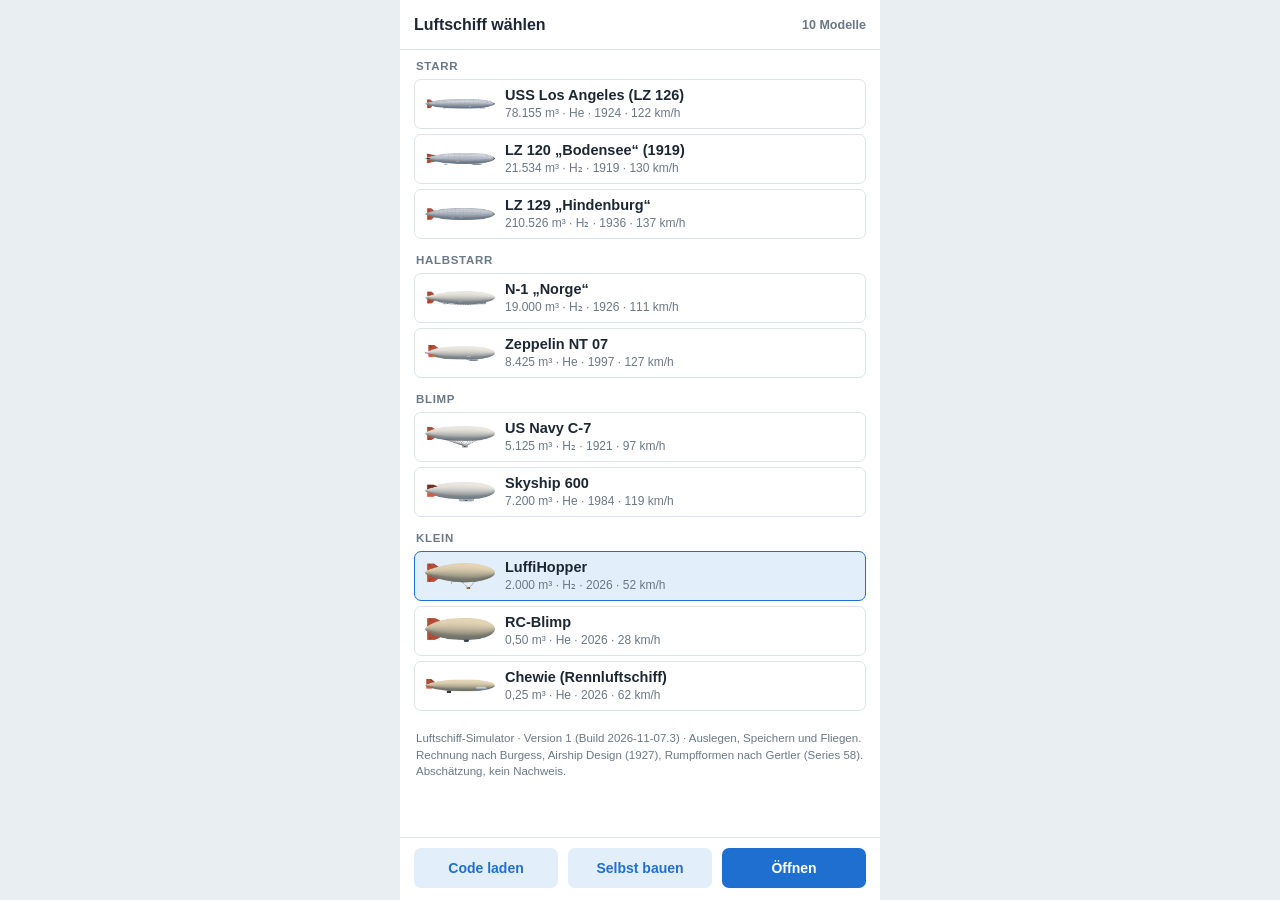
<file: app/index.html>
<!-- 2026-11-07 20:30 · Build 2026-11-07.3: Kurvenflug gekoppelt (Fahrtverlust in der Kurve), Flossenabriss, Pendelruder bremsen bei vollem Ausschlag; Chewie mit Pendelrudern -->
<!-- 2026-11-07 19:40 · Build 2026-11-07.2: Chewie mit 0,25 m³, Akku 4S 300 mAh, Motoren GEPRC SpeedX2 1804; kleine Zahlen im Speicher-Code genauer -->
<!-- 2026-11-07 19:10 · Build 2026-11-07.1: Steuermodus Direkt/Mode 2/Mode 3 nach Chewie, Motorschwenk mit Ruder mischbar, Ruderausschlag und Schublinie einstellbar, Modell Chewie, Teilschritte für kleine Schiffe -->
<!-- 2026-10-24 23:50 · Build 2026-10-24.2: Gieren dynamisch (kleines Leitwerk ⇒ richtungsinstabil), Höhensteuerer wieder schaltbar -->
<!-- 2026-10-24 22:50 · Build 2026-10-24.1: Hinweis Starrluftschiffe unter 28.000 m³ neu formuliert -->
<!-- 2026-10-22 22:55 · Build 2026-10-22.2: Payload – 5 % des verbrauchten Kraftstoffs als Reserve -->
<!-- 2026-10-22 21:15 · Build 2026-10-22.1: Effizienz – Payload enthält den nicht verbrauchten Kraftstoff (nur der Verbrauch der Fahrt wird abgezogen) -->
<!-- 2026-10-15 23:40 · Build 2026-10-15.3: Trimm im Baumenü (Schiff kippt, buglastig/hecklastig/ausgetrimmt), Ortssuche, Umkehrschub-Knopf, Ton, Vektorsteuerung (schwenkbare Motoren, zweiter Knüppel), App-Installation, Bugkappe für den Ankermast -->
<!-- 2026-10-15 22:20 · Build 2026-10-15.2: Hülle platzt über der Prallhöhe (Innendruck nach Gasgleichung), Payload mit Versorgung/Fracht, 15 min zurückspielen, Vorschau stärker gedämpft, Seitenansicht zoomt beim Landen -->
<!-- 2026-10-15 21:40 · Build 2026-10-15.1: keine falsche Landung beim Start (Abhebephase), Gelände ohne Sprünge, Korb mit Abstand und Seilen aus der Rechnung, Höhe halten löst erst ab 30 % Knüppel, kein Kopiermenü am Handy, Personen bis zur Tragfähigkeit, Prallhöhe bleibt stehen, Formverlust-Abbruch -->
<!-- 2026-10-14 15:15 · Build 2026-10-14.11: keine Landungsmeldung beim Start (erst 10 s nach dem Abheben und 5 m frei), Gelände am Startplatz angeglichen -->
<!-- 2026-10-14 15:05 · Build 2026-10-14.10: Schubhebel mit weniger Expo (halber Weg ≈ 40 % Schub) -->
<!-- 2026-10-14 15:00 · Build 2026-10-14.9: neues App-Symbol „Abendfahrt“ (LZ 120 aus dem 3D-Modell im Steigflug) -->
<!-- 2026-10-14 14:45 · Build 2026-10-14.8: am Boden kein Wind (Grenzschicht unter 10 m), Landung zählt erst nach 5 m Abheben -->
<!-- 2026-10-14 14:30 · Build 2026-10-14.7: neue Felder Längsträger/Gaszellen/Kiel/Ballonets/Gondelmaße und Aufhängung, Gelände entlang der Fahrt (gelaende.js), Höhe halten mit Gas und Ballast, Boost nur beim Halten, Vorschau gedämpft, Vergleich A400M/CH-47F -->
<!-- 2026-10-14 16:00 · Build 2026-10-14.6: Auswahl mit Seitenbildern aus dem 3D-Modell; Fahrten-Liste, Fahrt beenden jederzeit, Schub exponentiell, Konsole einklappbar u. a.
     2026-10-14 14:30 · Build 2026-10-14.5: Fahrt: Anzeige wie Gasballon (einklappbar, TAS/GS/HDG/TRK), Vertikalprofil, Spur und Vorschau 1 h, Seitenansicht mit 3D-Modell, Schiffsumriss, Bericht mit Orten und CO₂
     2026-10-14 12:00 · Build 2026-10-14.4: Ruder (Größe, Pendelleitwerk), Speicher-Code als Text/Datei, Erbauer, eingetragene Luftschiffe (flotte.txt)
     2026-10-14 06:30 · Build 2026-10-14.3: Fliegen: Startdialog (Ort, Wetter), Flugbildschirm mit Karte, Seitenansicht, Bedienung per Touch und Tastatur
     2026-10-14 02:30 · Build 2026-10-14.2: Lage des Leitwerks und der Tanks/Akkus wählbar
     2026-10-14 01:30 · Build 2026-10-14.1: eckigere Knöpfe, Gondel nach Seitenriss, Schnittansicht, Lage der Gondel und der Motorgondeln in m ab Bug, Trimm
     2026-10-14 00:30 · ENTWURF: eckigere Knöpfe, Schalter Schnittansicht
     2026-10-13 23:20 · Build 2026-10-13.9: Überschrift der Schieberegler in derselben Zeile wie der Wert, Selbstdrehung ein/aus, Flächengewicht Leitwerk, 1 Flosse unten, ungerader Motor am Heck
     2026-10-13 22:15 · Build 2026-10-13.8: Schrittleiste mit Pfeilen, Mausrad und Ziehen seitlich scrollbar; Einheiten (kg/Anzahl) an allen Zahlen; Mittelgondel für Motorpaar
     2026-10-13 21:05 · Build 2026-10-13.7: LZ 120 nach Windkanalmodell, Motorenpaare auf gleicher Lage, Pfeilung bis 75°
     2026-10-13 20:30 · Build 2026-10-13.5: Quellen im Rechenweg, Gondel-Reibung nach Reynolds-Zahl, Tropfenform
     2026-10-13 20:10 · Build 2026-10-13.4: Motorgondel-Bauart, Flossen-Zuspitzung/-Pfeilung, Vorschlag Nasenlatten, Räume im Rumpf
     2026-10-13 19:50 · Build 2026-10-13.3: Leitwerk bis 8 Flossen (ZMC-2), Gondel nach Stirnfläche (Rechnung), Speicher-Code vollständig
     2026-10-13 19:00 · Build 2026-10-13.2: Leitwerk nach Jones (Λ einstellbar), Rechenweg im Ergebnis
     2026-10-13 18:00 · Build 2026-10-13.1 · Version 1: Auswahl (9 Modelle + eigene), Baukasten in 12 Schritten mit Vorschlägen,
     Eckdaten-Leiste mit Änderungsanzeige, 3D-Vorschau, Ergebnis mit Massenliste, Speicher-Code laden/kopieren/teilen, lokal speichern -->
<!doctype html>
<html lang="de">
<head>
<meta charset="utf-8">
<meta name="viewport" content="width=device-width, initial-scale=1, viewport-fit=cover">
<meta name="theme-color" content="#1f6fd1">
<title>Luftschiff-Simulator</title>
<link rel="manifest" href="manifest.json">
<link rel="icon" href="icon-192.png">
<link rel="apple-touch-icon" href="icon-180.png">
<style>
/* ================================================================================================
   GESTALTUNG
   Farben als Variablen; helles Schema wie im Gasballon-Simulator. Hochformat am Handy, auf dem
   Rechner mittig mit Handybreite.
   ================================================================================================ */
:root{--bg:#e9eef3;--card:#fff;--ink:#1d2733;--mut:#6b7886;--line:#dde3ea;--acc:#1f6fd1;--acc-soft:#e3eefb;
  --ok:#1e9e5a;--bad:#d2462f;--warn:#e08a00;--warn-soft:#fff3dd;--sky1:#cfe6fb;--sky2:#f4f9fe}
*{box-sizing:border-box;margin:0;padding:0;-webkit-tap-highlight-color:transparent}
html,body{height:100%}
body{background:var(--bg);font-family:"Segoe UI",Roboto,Helvetica,Arial,sans-serif;color:var(--ink);display:flex;justify-content:center}
#app{width:100%;max-width:480px;height:100%;background:var(--card);display:flex;flex-direction:column;overflow:hidden;position:relative}
button{font:inherit;border:none;background:none;color:inherit;cursor:pointer}
.top{flex:none;height:50px;display:flex;align-items:center;justify-content:space-between;gap:8px;padding:0 14px;font-weight:700;font-size:16px;border-bottom:1px solid var(--line)}
.top .t{overflow:hidden;white-space:nowrap;text-overflow:ellipsis}
.top small{font-weight:600;color:var(--mut);font-size:12.5px;white-space:nowrap}
.top .lnk{color:var(--acc);font-weight:700;font-size:14px;white-space:nowrap}
.scroll{flex:1;overflow-y:auto;-webkit-overflow-scrolling:touch}
.btns{flex:none;padding:10px 14px calc(12px + env(safe-area-inset-bottom));display:flex;gap:10px;border-top:1px solid var(--line);background:#fff}
.btn{flex:1;text-align:center;padding:12px 4px;border-radius:7px;font-weight:700;font-size:14px;white-space:nowrap}
.btn.p{background:var(--acc);color:#fff}.btn.s{background:var(--acc-soft);color:var(--acc)}
.btn:disabled{opacity:.45}
/* Auswahl */
.grp{padding:10px 16px 2px;font-size:11.5px;font-weight:700;color:var(--mut);letter-spacing:.06em;text-transform:uppercase}
.card{margin:5px 14px;border:1px solid var(--line);border-radius:7px;padding:7px 10px;display:flex;align-items:center;gap:10px;width:calc(100% - 28px);text-align:left}
.card b{font-size:14.5px;display:block}.card span{font-size:12px;color:var(--mut)}
.card.sel{border-color:var(--acc);background:var(--acc-soft)}
.card canvas{flex:none}
.card img.sil3d{flex:none;width:70px;height:30px;object-fit:contain}
.foot{padding:14px 16px 20px;font-size:11.5px;color:var(--mut);line-height:1.45}
/* Vorschau und Eckdaten */
.view{flex:none;height:30vh;min-height:180px;max-height:260px;background:linear-gradient(var(--sky1),var(--sky2));position:relative;overflow:hidden}
.view.klein{height:22vh;min-height:140px}
.pill{position:absolute;font-size:11px;color:#4b6077;background:rgba(255,255,255,.82);padding:3px 8px;border-radius:5px;pointer-events:none}
/* Schalter für die Selbstdrehung der 3D-Vorschau */
.rot{position:absolute;left:8px;top:8px;z-index:3;font-size:11.5px;font-weight:600;color:#4b6077;background:rgba(255,255,255,.88);padding:4px 9px;border-radius:5px}
.rot.on{color:var(--acc)}
.rot.rr{left:auto;right:8px}
.kpis{flex:none;display:grid;grid-template-columns:repeat(4,1fr);border-bottom:1px solid var(--line);background:#fbfcfd}
.k{padding:5px 2px 4px;text-align:center;border-right:1px solid var(--line);transition:background .6s}
.k:nth-child(4n){border-right:none}.k:nth-child(-n+4){border-bottom:1px solid var(--line)}
.k i{display:block;font-style:normal;font-size:10.5px;color:var(--mut)}.k b{font-size:14px;white-space:nowrap}
.k em{display:block;font-style:normal;font-size:10.5px;font-weight:700;min-height:13px}
.k.hl{background:#fff2d9}.up{color:var(--ok)}.dn{color:var(--bad)}
/* Schritte */
.steps{flex:none;display:flex;gap:6px;padding:8px 12px;overflow-x:auto;white-space:nowrap;border-bottom:1px solid var(--line);scrollbar-width:none}
.steps::-webkit-scrollbar{display:none}
/* Rahmen der Schrittleiste mit Pfeilen links/rechts (seitliches Scrollen auch mit Maus) */
.stepw{flex:none;position:relative}
.stepw .steps{padding:8px 34px;cursor:grab}
.stepw .steps.drag{cursor:grabbing}
.sarr{position:absolute;top:0;bottom:1px;width:34px;font-size:20px;font-weight:700;color:var(--acc);z-index:2;display:flex;align-items:center;justify-content:center}
.sarr.l{left:0;background:linear-gradient(90deg,var(--card) 60%,rgba(255,255,255,0))}
.sarr.r{right:0;background:linear-gradient(270deg,var(--card) 60%,rgba(255,255,255,0))}
.sarr.off{opacity:.25;pointer-events:none}
.chip{font-size:12px;padding:5px 10px;border-radius:5px;background:#eef2f6;color:#4a5866;flex:none}
.chip.done{background:#e3f4ea;color:#1b7a47}.chip.cur{background:var(--acc);color:#fff;font-weight:700}
.body{padding:10px 16px 16px;display:flex;flex-direction:column;gap:9px}
.q{font-size:15.5px;font-weight:700}
.lab{font-size:12.5px;color:var(--mut);font-weight:600}
.seg{display:flex;background:#eef2f6;border-radius:7px;padding:3px;gap:2px}
.seg button{flex:1;text-align:center;font-size:13px;padding:7px 2px;border-radius:5px;color:#4a5866}
.seg button.on{background:#fff;color:var(--acc);font-weight:700;box-shadow:0 1px 3px rgba(0,0,0,.12)}
.seg button:disabled{opacity:.4}
.desc{font-size:12.3px;color:#4a5866;line-height:1.35}
.sug{background:var(--acc-soft);border-radius:6px;padding:8px 11px;font-size:12.8px;line-height:1.38}.sug b{color:var(--acc)}
.info{background:#f3f5f8;border-radius:6px;padding:8px 10px;font-size:12.3px;line-height:1.38;color:#3a4a5c}
.trim{border-radius:6px;padding:8px 10px;margin:8px 0 0;font-size:13px;line-height:1.35}.trim.bad{background:#fff4e5;border-left:4px solid #e08a00}.trim.ok{background:#e8f6ee;border-left:4px solid #1b8a4c;color:#14713d;font-weight:700}
.instmod{position:fixed;inset:0;z-index:3000;background:rgba(20,30,40,.45);display:flex;align-items:center;justify-content:center;padding:20px}.instmod .box{background:#fff;border-radius:12px;padding:16px;max-width:330px;display:flex;flex-direction:column;gap:9px;font-size:13.5px;line-height:1.4}.instmod .box b{font-size:15px}.instmod .row{display:flex;gap:8px}.instmod .row .btn{flex:1}
.warn{background:var(--warn-soft);border-left:4px solid var(--warn);border-radius:8px;padding:7px 10px;font-size:12.3px;line-height:1.35}
.num{display:flex;flex-direction:column;gap:3px}
.num{margin-top:8px}
.num .hd{display:flex;justify-content:space-between;align-items:center;gap:10px;font-size:13.5px}
.num .hd .lab{flex:1;line-height:1.25}
.num .hd>span:last-child{flex:none;white-space:nowrap}
.num .rg{margin-top:-2px}
.num .hd input{width:96px;text-align:right;font:inherit;font-weight:700;border:1px solid var(--line);border-radius:5px;padding:3px 6px}
.num .hd .u{color:var(--mut);font-size:12px;margin-left:4px}
.num .rg{position:relative;height:26px}
.num input[type=range]{width:100%;accent-color:var(--acc);height:26px}
.num .mark{position:absolute;top:2px;width:3px;height:22px;background:#7aa7de;border-radius:2px;pointer-events:none;transform:translateX(-1px)}
.num .sl{display:flex;justify-content:space-between;font-size:10.5px;color:var(--mut)}
.chips{display:flex;flex-wrap:wrap;gap:6px}
.chips button{font-size:12px;padding:5px 10px;border-radius:5px;background:#eef2f6;color:#4a5866}
/* Ergebnis */
.sec{font-size:11.5px;font-weight:700;color:var(--mut);letter-spacing:.06em;text-transform:uppercase;padding:10px 16px 3px}
.mg{margin:0 14px}
.mrow{display:flex;justify-content:space-between;align-items:center;font-size:12.8px;padding:3px 0;gap:6px}
.mrow.h{font-weight:700;font-size:13.2px;padding-top:7px}
.mrow .bar{flex:1;height:7px;border-radius:4px;background:#eef2f6;position:relative;overflow:hidden;min-width:30px}
.mrow .bar i{position:absolute;left:0;top:0;bottom:0;border-radius:4px}
.mrow .n{min-width:70px;text-align:right}.mrow .p{min-width:48px;text-align:right;color:var(--mut)}
.mrow.sum{border-top:1px solid #c9d3dd;margin-top:3px;font-weight:700}
.tbl{margin:0 16px}.tr{display:flex;justify-content:space-between;font-size:13px;padding:4px 0;border-bottom:1px dashed var(--line);gap:10px}.tr span{color:var(--mut)}.tr b{text-align:right}
.code{margin:6px 14px;background:#1d2733;color:#d8f0ff;font-family:Consolas,Menlo,monospace;font-size:11px;border-radius:10px;padding:9px 10px;line-height:1.42;word-break:break-all;user-select:all}
/* Rechenweg */
.rw{margin:0 14px}
.rw details{border:1px solid var(--line);border-radius:6px;margin:5px 0;background:#fbfcfd}
.rw summary{font-size:13.2px;font-weight:700;padding:8px 10px;cursor:pointer}
.rz{display:grid;grid-template-columns:1fr auto;gap:1px 8px;padding:6px 10px;border-top:1px dashed var(--line);font-size:12.2px;line-height:1.35}
.rz b{grid-column:1}.rz em{grid-column:2;grid-row:1/3;font-style:normal;font-weight:700;text-align:right;align-self:center;max-width:9.5em}
.rz span{grid-column:1;color:#4a5866;font-family:Consolas,Menlo,monospace;font-size:11.2px}
.rz i.q{grid-column:1/3;font-style:normal;font-size:10.5px;color:#8a96a3}
/* Dialog */
.modal{position:absolute;inset:0;background:rgba(20,30,45,.45);display:flex;align-items:center;justify-content:center;padding:20px;z-index:5}
.modal .box{background:#fff;border-radius:9px;padding:16px;width:100%;display:flex;flex-direction:column;gap:10px}
.modal textarea{width:100%;height:110px;font-family:Consolas,Menlo,monospace;font-size:12px;border:1px solid var(--line);border-radius:10px;padding:8px}
.toast{position:absolute;left:50%;bottom:86px;transform:translateX(-50%);background:#1d2733;color:#fff;font-size:13px;padding:8px 14px;border-radius:10px;z-index:6;opacity:0;transition:opacity .3s;pointer-events:none}
.toast.on{opacity:.95}
</style>
<link rel="stylesheet" href="lib/leaflet/leaflet.css">
<link rel="stylesheet" href="fahrt.css">
</head>
<body>
<div id="app"></div>
<div class="toast" id="toast"></div>

<!-- Rechenkern und feste Modelle (klassische Skripte, globale Objekte LSCore und LSModels) -->
<script src="core.js"></script>
<script src="models.js"></script>
<!-- Fahrt: Karte (Leaflet 1.9.4, lokal), Flugmodell, Wetter, Flugbildschirm -->
<script src="lib/leaflet/leaflet.js"></script>
<script src="flug.js"></script>
<script src="wetter.js"></script>
<script src="profil.js"></script>
<script src="gelaende.js"></script>
<script src="fahrt.js"></script>

<script>
/* ================================================================================================
   APP-LOGIK
   Aufbau:  1. Zustand und Hilfsfunktionen   2. Auswahl   3. Baukasten (Schritte, Felder, Vorschläge)
            4. Eckdaten-Leiste   5. Ergebnis   6. Speichern/Laden   7. Start
   Die 3D-Vorschau kommt aus viewer.js (Modul) und wird über window.LSView angesprochen.
   ================================================================================================ */
const BUILD = '2026-11-07.3';
const C = LSCore, MODELS = LSModels.MODELS;

/* ---------------- 1. Zustand und Hilfsfunktionen ---------------- */
const S = {
  screen: 'auswahl',     // 'auswahl' | 'bau' | 'ergebnis'
  d: null,               // aktueller Entwurf
  r: null,               // aktuelles Rechenergebnis
  prev: null,            // Ergebnis vor der letzten Änderung (für die Änderungsanzeige)
  step: 0,               // aktueller Schritt im Baukasten
  sel: 'luffihopper',    // markiertes Modell in der Auswahl
  origin: null,          // Modell-ID oder 'eigen', aus dem der Entwurf stammt
};
const $ = s => document.querySelector(s);
const clone = o => JSON.parse(JSON.stringify(o));
const de = (x, k = 0) => (+x).toLocaleString('de-DE', { minimumFractionDigits: k, maximumFractionDigits: k });
// Werte mit passender Genauigkeit und Einheit (g/kg/t, W/kW/MW, m³) – je nach Größe des Schiffs
const fm = kg => C.fmtMass(kg);
const fp = W => W < 1000 ? de(W) + ' W' : W < 1e6 ? de(W / 1000, W < 1e4 ? 1 : 0) + ' kW' : de(W / 1e6, 2) + ' MW';
const fv = V => V < 10 ? de(V, 2) + ' m³' : de(V) + ' m³';
const fh = h => h >= 100 ? de(h) + ' h' : de(h, 1) + ' h';
const fkm = k => k < 10 ? de(k, 1) + ' km' : de(k) + ' km';
// Kurzmeldung unten; ms = Anzeigedauer (Standard 1,8 s, Meldungen aus der Fahrt länger)
function toast(t, ms) { const e = $('#toast'); e.textContent = t; e.classList.add('on'); clearTimeout(toast.t); toast.t = setTimeout(() => e.classList.remove('on'), ms || 1800); }
// Längslagen der Motorpaare: Liste aus den aktuellen Lagen anlegen, bevor ein einzelner Wert gesetzt wird
function ensurePath(d, p) { if (p.startsWith('antrieb.xs.') && !Array.isArray(d.antrieb.xs)) d.antrieb.xs = S.r.nac.xp.slice();
  // Schwenk je Motorgruppe: Liste mit einem Eintrag je Gruppe anlegen (Werte aus der Rechnung, d. h. Grundwerte)
  if (p.startsWith('antrieb.schwenk.')) { const i = +p.split('.')[2]; if (!Array.isArray(d.antrieb.schwenk)) d.antrieb.schwenk = []; while (d.antrieb.schwenk.length <= i) d.antrieb.schwenk.push(null);
    if (!d.antrieb.schwenk[i]) d.antrieb.schwenk[i] = Object.assign({}, S.r.gruppen[i] ? S.r.gruppen[i].schwenk : { a: 'N' }); } }
function setByPath(o, p, v) { if (o === S.d) ensurePath(o, p); const k = p.split('.'); let x = o; for (let i = 0; i < k.length - 1; i++) x = x[k[i]]; x[k[k.length - 1]] = v; }
function getByPath(o, p) { return p.split('.').reduce((x, k) => x == null ? x : x[k], o); }
function recompute(keepPrev) { if (!keepPrev) S.prev = S.r; S.r = C.compute(S.d); }

/* ---------------- 2. Auswahl ---------------- */
function loadMine() { try { return JSON.parse(localStorage.getItem('ls_meine') || '[]'); } catch (e) { return []; } }
function saveMine(list) { try { localStorage.setItem('ls_meine', JSON.stringify(list)); return true; } catch (e) { return false; } }

function showAuswahl() {
  S.screen = 'auswahl';
  const mine = loadMine();
  let h = `<div class="top"><span class="t">Luftschiff wählen</span><small>${MODELS.length} Modelle</small></div><div class="scroll">`;
  let last = '';
  for (const m of MODELS) {
    if (m.gruppe !== last) { h += `<div class="grp">${m.gruppe}</div>`; last = m.gruppe; }
    const r = C.compute(m.d);
    h += `<button class="card${S.sel === m.id ? ' sel' : ''}" data-id="${m.id}"><canvas width="70" height="30" data-sil="${m.id}"></canvas><div><b>${m.d.name}</b><span>${fv(r.geo.V)} · ${m.d.gas === 'H2' ? 'H₂' : 'He'} · ${m.jahr} · ${de(r.vmax_kmh)} km/h</span></div></button>`;
  }
  if (FLOTTE.length) {
    h += `<div class="grp">Eingetragene Luftschiffe</div>`;
    FLOTTE.forEach((d, i) => { const r = C.compute(d); h += `<button class="card${S.sel === 'f' + i ? ' sel' : ''}" data-id="f${i}"><canvas width="70" height="30" data-sil="f${i}"></canvas><div><b>${escapeHtml(d.name)}</b><span>${d.erbauer ? 'von ' + escapeHtml(d.erbauer) + ' · ' : ''}${fv(r.geo.V)} · ${d.gas === 'H2' ? 'H₂' : 'He'} · ${de(r.vmax_kmh)} km/h</span></div></button>`; });
  }
  if (mine.length) {
    h += `<div class="grp">Meine Luftschiffe</div>`;
    mine.forEach((x, i) => { const dd = safeDecode(x.code); h += `<button class="card${S.sel === 'm' + i ? ' sel' : ''}" data-id="m${i}"><canvas width="70" height="30" data-sil="m${i}"></canvas><div><b>${escapeHtml(x.name)}</b><span>${dd && dd.erbauer ? 'von ' + escapeHtml(dd.erbauer) + ' · ' : ''}gespeichert ${x.datum}</span></div></button>`; });
  }
  h += `<div class="foot">Luftschiff-Simulator · Version 1 (Build ${BUILD}) · Auslegen, Speichern und Fliegen.<br>Rechnung nach Burgess, Airship Design (1927), Rumpfformen nach Gertler (Series 58). Abschätzung, kein Nachweis.</div></div>
  <div class="btns"><button class="btn s" id="bCode">Code laden</button><button class="btn s" id="bNeu">Selbst bauen</button><button class="btn p" id="bOpen">Öffnen</button></div>`;
  $('#app').innerHTML = h;
  // Vorschaubilder: zuerst der flache Umriss aus der Gertler-Kontur, dann (sobald die 3D-Vorschau geladen ist)
  // dasselbe Seitenbild wie in der Seitenansicht der Fahrt; Bilder werden je Speicher-Code zwischengespeichert
  const karten = [];
  document.querySelectorAll('canvas[data-sil]').forEach(cv => {
    const id = cv.dataset.sil, eigen = !MODELS.find(m => m.id === id);
    const d = !eigen ? MODELS.find(m => m.id === id).d : id[0] === 'f' ? FLOTTE[+id.slice(1)] : safeDecode(mine[+id.slice(1)].code);
    if (d) { drawSil(cv, C.compute(d)); karten.push([cv, d]); }
  });
  auswahlBilder(karten);
  document.querySelectorAll('.card').forEach(b => {
    b.onclick = () => { S.sel = b.dataset.id; document.querySelectorAll('.card').forEach(c => c.classList.toggle('sel', c === b)); };
    b.ondblclick = () => openSel();
  });
  $('#bOpen').onclick = openSel;
  $('#bNeu').onclick = () => startDesign(clone(C.DEFAULTS), 'eigen', true);
  $('#bCode').onclick = codeDialog;
}
// Text als Datei herunterladen (Speicher-Code, Fahrtbericht)
function download(name, text) {
  const a = document.createElement('a'); a.href = URL.createObjectURL(new Blob([text], { type: 'text/plain;charset=utf-8' }));
  a.download = name; document.body.appendChild(a); a.click(); setTimeout(() => { URL.revokeObjectURL(a.href); a.remove(); }, 500);
}
// Seitenbilder aus dem 3D-Modell für die Auswahl (nacheinander, damit die Seite sofort bedienbar bleibt)
const BILDER = new Map();
function viewerBereit() {
  if (!window.LSView) return false;
  if (!viewerHost) { viewerHost = document.createElement('div'); viewerHost.style.cssText = 'position:absolute;inset:0'; viewer = window.LSView.createViewer(viewerHost); }
  return true;
}
function auswahlBilder(karten) {
  if (!viewerBereit()) { window.addEventListener('lsview', () => { if (S.screen === 'auswahl') auswahlBilder(karten); }, { once: true }); return; }
  let i = 0;
  (function naechstes() {
    if (i >= karten.length || S.screen !== 'auswahl') return;
    const [cv, d] = karten[i++], key = C.encode(d);
    if (!BILDER.has(key)) { try { BILDER.set(key, viewer.seitenbild(C.compute(d), 240).url); } catch (e) { BILDER.set(key, null); } }
    const url = BILDER.get(key);
    if (url && cv.isConnected) { const im = new Image(); im.src = url; im.className = 'sil3d'; cv.replaceWith(im); }
    setTimeout(naechstes, 0);
  })();
}
function safeDecode(code) { try { return C.decode(code); } catch (e) { return null; } }
function drawSil(cv, r) {
  const g = cv.getContext('2d'), W = 62, Rr = W / (2 * r.geo.L / r.geo.D), y0 = 14, d = r.d;
  g.fillStyle = { S: '#9aa9b9', H: '#8fb0d6', P: '#9ec3e6', O: '#e2c38c' }[d.bauweise] || '#9ec3e6';
  g.beginPath(); r.geo.profile.forEach(([x, y]) => g.lineTo(4 + x * W, y0 - Rr * y)); r.geo.profile.slice().reverse().forEach(([x, y]) => g.lineTo(4 + x * W, y0 + Rr * y)); g.fill();
  if (d.bauweise === 'S') { g.strokeStyle = 'rgba(60,70,85,.35)'; g.lineWidth = .7; for (const f of [-.5, 0, .5]) { g.beginPath(); r.geo.profile.forEach(([x, y], i) => i ? g.lineTo(4 + x * W, y0 + f * Rr * y) : g.moveTo(4 + x * W, y0)); g.stroke(); } }
  g.fillStyle = '#d65a3c'; g.beginPath(); g.moveTo(4 + W * .82, y0 - Rr * .4); g.lineTo(4 + W * .99, y0); g.lineTo(4 + W * .99, y0 - Rr - 4); g.fill();
  g.fillStyle = '#6b5a46'; if (d.gondel !== 'I' && d.gondel !== 'N') g.fillRect(4 + W * .33, y0 + Rr + (d.gondel === 'K' ? 2 : -1), W * .15, 3);
}
function openSel() {
  if (S.sel[0] === 'f' && !MODELS.find(m => m.id === S.sel)) { const d = FLOTTE[+S.sel.slice(1)]; if (d) startDesign(clone(d), 'eigen'); return; }
  if (S.sel[0] === 'm' && !MODELS.find(m => m.id === S.sel)) {
    const x = loadMine()[+S.sel.slice(1)], d = x && safeDecode(x.code);
    if (d) startDesign(d, 'eigen'); else toast('Gespeicherter Code ist ungültig');
  } else startDesign(clone(MODELS.find(m => m.id === S.sel).d), S.sel);
}
function startDesign(d, origin, bau) { S.d = C.merge(C.DEFAULTS, d); S.origin = origin; S.r = null; recompute(); S.prev = null; S.step = 0; bau ? showBau() : showErgebnis(); }

/* ---------------- 3. Baukasten ----------------
   Jeder Schritt hat eine Frage, Felder und optional einen Text. Feldarten:
     seg  – Auswahl aus Knöpfen      num – Zahl mit Regler (optional logarithmisch)
   „vorschlag(d, r)“ liefert den empfohlenen Wert; er wird auf dem Regler markiert und mit
   „Vorschlag“ übernommen. Die Reihenfolge folgt den Stichpunkten des Nutzers.               */
const lift0 = () => S.r ? S.r.lift0 : 1000;
// Höchstzahl Personen (Anzahl) für die Regler: was der Bruttoauftrieb tragen könnte, mindestens 80 (Wunsch Nutzer 15.10.: LZ 129 nicht auf 80 begrenzen)
const maxPers = (d, r) => Math.max(80, Math.ceil((r ? r.lift0 : 1000) / (d.m_person || 80) / 10) * 10);
const STEPS = [
  { id: 'form', titel: 'Form', frage: 'Welche Rumpfform nach Gertler?', fields: [
      { typ: 'seg', key: '_form', label: 'Grundform', opts: [['albacore', 'Albacore'], ['zeppelin', 'Zeppelin'], ['blimp', 'Blimp'], ['eigen', 'Eigene']] },
      { typ: 'num', key: 'form.LD', label: 'Schlankheit L/D', min: 2, max: 10, step: 0.1, k: 1 },
      { typ: 'num', key: 'form.m', label: 'Lage größter Ø (m, ab Nase)', min: 0.3, max: 0.6, step: 0.01, k: 2 },
      { typ: 'num', key: 'form.Cp', label: 'Völligkeitsgrad Cp', min: 0.5, max: 0.78, step: 0.01, k: 2 },
      { typ: 'num', key: 'form.r0', label: 'Nasenradius r₀', min: 0.1, max: 1.2, step: 0.01, k: 2 },
      { typ: 'num', key: 'form.r1', label: 'Heckradius r₁ (0 = spitzes Heck)', min: 0, max: 0.6, step: 0.01, k: 2 },
    ], text: () => 'Die Kontur folgt dem Polynom 6. Grades nach Gertler (Series 58). Die Albacore-Form hat die Schlankheit des U-Boots USS Albacore (7,5).' },
  { id: 'bauweise', titel: 'Bauweise', frage: 'Welche Bauweise?', fields: [
      { typ: 'seg', key: 'bauweise', label: '', opts: [['S', 'Starr'], ['H', 'Halbstarr'], ['P', 'Prall (Blimp)'], ['O', 'Offen']] },
      // --- Gerüst und Innenaufbau (Entwurf „Neue Felder“, freigegeben 14.10.2026); ohne Wahl gilt der Vorschlag ---
      // Starr: Zahl der Längsträger (Striche auf der Hülle) und der Gaszellen (Hauptringe = Zellen + 1)
      { typ: 'num', key: 'traeger', label: 'Längsträger (Burgess: 17–25)', unit: 'Anzahl', min: 9, max: 40, step: 1, k: 0, when: d => d.bauweise === 'S', def: () => S.r.struktur.traeger, vorschlag: (d, r) => r.struktur.traeger0 },
      { typ: 'num', key: 'zellen', label: 'Gaszellen (= Hauptringe − 1)', unit: 'Anzahl', min: 3, max: 30, step: 1, k: 0, when: d => d.bauweise === 'S', def: () => S.r.struktur.zellen, vorschlag: (d, r) => r.struktur.zellen0 },
      // Halbstarr: Kiel außen (Norge), Kiel innen oder Innengerüst (Zeppelin NT), Werkstoff, Länge
      { typ: 'seg', key: 'kiel', label: 'Kiel / Gerüst', when: d => d.bauweise === 'H', def: () => 'A', opts: [['A', 'Kiel außen'], ['I', 'Kiel innen'], ['G', 'Innengerüst']] },
      { typ: 'seg', key: 'kwerk', label: 'Werkstoff', when: d => d.bauweise === 'H', def: () => 'S', opts: [['S', 'Stahlrohr'], ['A', 'Aluminium'], ['C', 'CFK']] },
      { typ: 'num', key: 'kiellaenge', label: 'Kiellänge (Anteil der Schiffslänge)', min: 0.3, max: 1, step: 0.01, k: 0, pct: true, when: d => d.bauweise === 'H', def: () => 0.7, vorschlag: () => 0.7 },
      // Prall und halbstarr: Zahl und Volumen der Ballonets
      { typ: 'num', key: 'ballonets', label: 'Ballonets', unit: 'Anzahl', min: 1, max: 6, step: 1, k: 0, when: d => d.bauweise === 'P' || d.bauweise === 'H', def: () => 2, vorschlag: () => 2 },
      { typ: 'num', key: 'ballonet', label: 'Ballonet-Volumen (alle zusammen)', unit: '%', min: 0, max: 50, step: 1, k: 0, when: d => d.bauweise === 'P' || d.bauweise === 'H', vorschlag: (d, r) => Math.ceil((1 - r.fill) * 100 + 5) },
      // Prall: Gondel innen aufgehängt (Lastgurt, Katenarie; Gondel direkt an der Hülle) oder außen an Seilen
      { typ: 'seg', key: '_aufh', label: 'Aufhängung der Gondel', when: d => d.bauweise === 'P' && (d.gondel === 'F' || d.gondel === 'K'), opts: [['I', 'Innen (Lastgurt)'], ['A', 'Außen (Seile)']] },
    ], text: (d, r) => strukturText(d, r) + ({ S: 'Gerüst aus Ringen und Längsträgern, Gas in Zellen; Form unabhängig vom Gasdruck. Burgess warnt vor Starrluftschiffen mit weniger als 28.000 m³, hier muss genau auf die Auslegung geachtet werden.', H: 'Prallhülle mit tragendem Kiel bzw. Innengerüst (Norge, Zeppelin NT). Ballonets halten den Überdruck.', P: 'Die Form hält allein der Überdruck; Ballonets mit Gebläse gleichen Höhenänderungen aus.', O: 'Unten offen mit kurzem Appendix wie ein Gasballon: kein Ballonet, Innendruck nur aus der Gassäule. Steigt das Schiff, entweicht Gas.' })[d.bauweise] },
  { id: 'ltw', titel: 'Leitwerk', frage: 'Wie viele Flossen bekommt das Leitwerk?', fields: [
      { typ: 'seg', key: 'ltw.n', label: 'Zahl der Flossen (Anzahl)', opts: [[1, '1'], [2, '2'], [3, '3'], [4, '4'], [5, '5'], [6, '6'], [7, '7'], [8, '8']], num: true },
      { typ: 'seg', key: 'ltw.anord', label: 'Anordnung', opts: d => ({ 1: [['|', 'oben'], ['u', 'unten']], 2: [['|', 'oben/unten'], ['V', 'V'], ['A', 'umgek. V']], 3: [['Y', 'Y'], ['L', 'umgek. Y']] }[d.ltw.n] || [['+', '+ Kreuz'], ['X', 'X']]) },
      { typ: 'num', key: 'ltw.faktor', label: 'Größe gegenüber Vorschlag nach Jones', min: 0.3, max: 2, step: 0.05, k: 0, pct: true, vorschlag: () => 1 },
      { typ: 'num', key: 'ltw.ar', label: 'Seitenverhältnis Flossenpaar Λ (schlanke Flossen wirken stärker)', min: 0.6, max: 3, step: 0.1, k: 1, vorschlag: () => C.LTW_ANNAHMEN.ar, def: () => C.LTW_ANNAHMEN.ar },
      { typ: 'num', key: 'ltw.lam', label: 'Zuspitzung λ = Endtiefe / Wurzeltiefe', min: 0.2, max: 1, step: 0.05, k: 2, vorschlag: () => C.LTW_ANNAHMEN.lam, def: () => C.LTW_ANNAHMEN.lam },
      { typ: 'num', key: 'ltw.gm2', label: 'Flächengewicht Leitwerk (Gerüst, Bespannung, Ruder je m² Flossenfläche)', unit: 'g/m²', min: 20, max: 5000, log: true, k: 0, def: () => S.r.ltw_gm2_calc, vorschlag: (d, r) => r.ltw_gm2_calc },
      { typ: 'num', key: 'ltw.xTE', label: 'Lage der Flossen-Hinterkante', lfrac: true, min: 0.6, max: 1, step: 0.001, k: 3, def: () => C.LTW_ANNAHMEN.xTE, vorschlag: () => C.LTW_ANNAHMEN.xTE },
      // Ruder: Klappe (Anteil der Flossenfläche) oder Pendelleitwerk (ganze Flosse dreht)
      { typ: 'seg', key: '_ruder', label: 'Ruder', opts: [['K', 'Ruderklappe'], ['P', 'Pendelleitwerk']] },
      { typ: 'num', key: 'ltw.ruder', label: 'Rudergröße (Anteil der Flossenfläche)', min: 0.1, max: 0.6, step: 0.01, k: 0, pct: true, when: d => !d.ltw.pendel, def: () => 0.3, vorschlag: () => 0.3 },
      // Größter Ruderausschlag (Wunsch Nutzer 07.11.2026, Chewie ±50°): über dem Abrisswinkel (Klappe 25°, Pendel 15°) wächst die Wirkung nur gedämpft
      { typ: 'num', key: 'ltw.dmax', label: 'Größter Ruderausschlag (Servoweg je Richtung)', unit: '°', min: 5, max: 80, step: 1, k: 0, def: d => (d && d.ltw && d.ltw.pendel) ? 15 : 25, vorschlag: d => (d && d.ltw && d.ltw.pendel) ? 15 : 25 },
      { typ: 'num', key: 'ltw.sweep', label: 'Pfeilung der Vorderkante', unit: '°', min: 0, max: 75, step: 1, k: 0, vorschlag: () => C.LTW_ANNAHMEN.sweep, def: () => C.LTW_ANNAHMEN.sweep },
    ], text: (d, r) => { const t = r.tail; return `<b>Vorschlag nach Jones</b> (Burgess S. 103): ${de(t.A_jones, 1)} m² je Ebene bei Hebelarm ${de(t.lt, 1)} m (Auftriebsschwerpunkt → Neutralpunkt der Flossen), k₂−k₁ = ${de(t.dk, 3)} aus L/D ${de(r.geo.L / r.geo.D, 2)} und Auftriebsanstieg ${de(t.a, 2)}/rad (Λ, Pfeilung). Statisch neutral wären ${de(t.A_static, 1)} m², Burgess-Faustwert ${de(t.A_burgess, 1)} m².<br>` +
      (d.ltw.A_ebene ? `Dieses Modell hat die bekannte Fläche ${de(t.Aplane, 1)} m² je Ebene (Quelle im Modell). Der Regler „Größe“ ersetzt sie.` : `Gewählt: ${de(t.Aplane, 1)} m² je Ebene, ${t.n} Flossen à ${de(t.Afin, 1)} m², Masse ${fm(r.leer.leitwerk)}.`) +
      (t.elevator ? '' : '<br>Ohne Höhenruder: Die Höhe wird nur über Schub, Ballast und Gas geregelt.') + '<br><i>Rechenweg siehe Ergebnis.</i>'; } },
  { id: 'gas', titel: 'Traggas', frage: 'Mit welchem Gas wird gefüllt?', fields: [
      { typ: 'seg', key: 'gas', label: '', opts: [['He', 'Helium'], ['H2', 'Wasserstoff']] },
      { typ: 'num', key: 'reinheit', label: 'Reinheit', min: 0.85, max: 1, step: 0.005, k: 1, pct: true, vorschlag: () => 0.98 },
    ], text: (d, r) => `Auftrieb am Boden: ${de(r.lpm, 3)} kg je m³. Wasserstoff trägt rund 8 % mehr, ist aber brennbar.` },
  { id: 'volumen', titel: 'Volumen', frage: 'Wie groß wird das Luftschiff?', fields: [
      { typ: 'num', key: 'V', label: 'Volumen', unit: 'm³', min: 0.25, max: 250000, log: true, k: 0 },
      { typ: 'num', key: 'prallhoehe', label: 'Prallhöhe (Gas füllt die Hülle ganz)', unit: 'm', min: 0, max: 4000, step: 50, k: 0, when: d => d.bauweise !== 'O', vorschlag: d => d.V < 50 ? 0 : 1000 },
    ], text: (d, r) => `Länge ${de(r.geo.L, r.geo.L < 10 ? 2 : 1)} m, Durchmesser ${de(r.geo.D, r.geo.D < 10 ? 2 : 1)} m, Oberfläche ${de(r.geo.S, r.geo.S < 10 ? 1 : 0)} m². Füllung am Boden ${de(r.fill * 100)} %, Bruttoauftrieb ${fm(r.lift0)}.` },
  { id: 'huelle', titel: 'Hülle', frage: 'Wie schwer ist der Hüllenstoff?', fields: [
      { typ: 'chips', key: 'huelle_gm2', label: 'Beispiele', opts: [[27, 'Tritax 27'], [150, 'Starr-Außenhülle 150'], [200, 'Laminat 200'], [300, 'Ballonstoff 300'], [475, 'Stoff 1927 475']] },
      { typ: 'num', key: 'huelle_gm2', label: 'Flächengewicht Hülle', unit: 'g/m²', min: 10, max: 1000, log: true, k: 0, vorschlag: d => d.V < 50 ? 27 : d.bauweise === 'S' ? 150 : 300 },
      { typ: 'num', key: 'zellen_gm2', label: 'Gaszellen', unit: 'g/m²', min: 50, max: 400, step: 5, k: 0, when: d => d.bauweise === 'S', vorschlag: () => 170 },
      { typ: 'num', key: 'werkstoff', label: 'Gerüst gegenüber Stand 1917', min: 0.4, max: 1.3, step: 0.05, k: 0, pct: true, when: d => d.bauweise === 'S', vorschlag: () => 1 },
    ], text: (d, r) => `Hülle ${fm(r.leer.huelle)}` + (r.leer.zellen ? `, Gaszellen ${fm(r.leer.zellen)}` : '') + (r.leer.laengstraeger ? `, Gerüst ${fm(r.leer.laengstraeger + r.leer.ringe)}` : '') + '.' },
  { id: 'gondel', titel: 'Gondel', frage: 'Welche Gondel?', fields: [
      { typ: 'seg', key: 'gondel', label: '', opts: [['K', 'Korb'], ['F', 'Fest am Rumpf'], ['I', 'Im Rumpf'], ['R', 'RC-Kapsel'], ['N', 'Keine']] },
      // Lage der Gondelmitte (bei „Im Rumpf“: Lage der Räume); Vorschlag = Lage für Trimm (Schwerpunkt unter der Auftriebsmitte)
      { typ: 'num', key: 'gx', label: d => d.gondel === 'I' ? 'Lage der Räume im Rumpf (Mitte)' : 'Lage der Gondel (Mitte)', lfrac: true, min: 0.05, max: 0.9, step: 0.001, k: 3, when: d => d.gondel !== 'N', def: () => S.r.trim.gx, vorschlag: (d, r) => r.trim.xReq },
      // Form und Maße der Kabine (Vorschlag aus der Personenzahl, änderbar), Abstand zur Hülle und Zahl der Seile
      { typ: 'seg', key: 'gform', label: 'Form der Kabine', when: d => d.gondel === 'F', def: () => 'E', opts: [['E', 'Eckig'], ['S', 'Stromlinie'], ['T', 'Tropfen']] },
      { typ: 'num', key: 'gl', label: 'Länge der Gondel', unit: 'm', min: 0.5, max: 40, log: true, k: 2, when: d => d.gondel === 'F' || d.gondel === 'K', def: () => S.r.gondel.l, vorschlag: (d, r) => r.gondelVorschlag.l },
      { typ: 'num', key: 'gb', label: 'Breite', unit: 'm', min: 0.3, max: 6, step: 0.05, k: 2, when: d => d.gondel === 'F' || d.gondel === 'K', def: () => S.r.gondel.b, vorschlag: (d, r) => r.gondelVorschlag.b },
      { typ: 'num', key: 'gh', label: 'Höhe', unit: 'm', min: 0.3, max: 4, step: 0.05, k: 2, when: d => d.gondel === 'F' || d.gondel === 'K', def: () => S.r.gondel.h, vorschlag: (d, r) => r.gondelVorschlag.h },
      { typ: 'num', key: 'gabstand', label: 'Abstand zur Hülle (0 = direkt anliegend)', unit: 'm', min: 0, max: 15, step: 0.1, k: 1, when: d => d.bauweise !== 'S' && (d.gondel === 'F' || d.gondel === 'K'), def: () => S.r.gondel.ga || 0, vorschlag: d => d.gondel === 'K' ? 2.5 : null },
      { typ: 'num', key: 'gseile', label: 'Zahl der Seile', unit: 'Anzahl', min: 2, max: 40, step: 2, k: 0, when: d => d.bauweise !== 'S' && (d.gondel === 'F' || d.gondel === 'K') && (S.r.gondel.ga || 0) > 0, def: () => S.r.gondel.ropes ? S.r.gondel.ropes.n : 4, vorschlag: (d, r) => r.gondelVorschlag.seile },
    ], text: (d, r) => trimText(r) + `Masse der Gondel: ${fm(r.leer.gondel)}. ` + (r.gondel.ropes ? `${r.gondel.ropes.n} Seile, Ø ${de(r.gondel.ropes.dmm)} mm (aus der hängenden Last), ${fm(r.gondel.ropes.m)}. ` : '') + ({ K: 'Offener Korb an Seilen, wie beim Gasballon; großer Luftwiderstand.', F: 'Geschlossene Gondel direkt unter dem Rumpf.', T: 'Tropfenform wie im Windkanal entwickelt (Jaray): kleinster Widerstand.', I: `Fahrgast- und Mannschaftsräume im Rumpf (sie nehmen ${de(r.Vraum)} m³ Gasraum weg), außen nur eine 4-Mann-Steuergondel in Stromlinienform.`, R: 'Kleine Kapsel für Empfänger und Regler (RC-Blimp).', N: 'Keine Gondel, z. B. für autonome Schiffe.' })[d.gondel] },
  { id: 'pax', titel: 'Personen', frage: 'Wer und was fährt mit?', fields: [
      { typ: 'num', key: 'crew', label: 'Besatzung (0 = autonom)', unit: 'Anzahl', min: 0, max: maxPers, step: 1, k: 0 },
      { typ: 'num', key: 'pax', label: 'Fahrgäste', unit: 'Anzahl', min: 0, max: maxPers, step: 1, k: 0 },
      { typ: 'num', key: 'm_person', label: 'Masse je Person', unit: 'kg', min: 50, max: 120, step: 1, k: 0, vorschlag: () => 80 },
      { typ: 'num', key: 'nutzlast', label: 'Nutzlast (z. B. Kamera)', unit: 'kg', min: 0, max: 20000, log0: true, k: 1 },
      { typ: 'num', key: 'avionik', label: 'Avionik / Steuerung', unit: 'kg', min: 0, max: 500, log0: true, k: 2 },
    ] },
  { id: 'antrieb', titel: 'Antrieb', frage: 'Wie wird das Luftschiff angetrieben?', fields: [
      { typ: 'seg', key: 'antrieb.art', label: '', opts: [['E', 'Elektro'], ['V', 'Verbrenner'], ['S', 'Solar + Akku'], ['H', 'Hybrid', true]] },
      { typ: 'num', key: 'antrieb.n', label: 'Zahl der Motoren', unit: 'Anzahl', min: 1, max: 8, step: 1, k: 0, vorschlag: d => d.antrieb.n },
      { typ: 'num', key: 'antrieb.kW', label: 'Leistung je Motor', unit: 'kW', min: 0.002, max: 1500, log: true, k: 3, vorschlag: (d, r) => r.P_burgess / 1000 / d.antrieb.n },
      { typ: 'seg', key: 'antrieb.lage', label: 'Lage', opts: [['G', 'An der Gondel'], ['R', 'Am Rumpf'], ['H', 'Am Heck']] },
      { typ: 'seg', key: 'antrieb.mg', label: 'Bauart der Motorgondeln', opts: [['O', 'Offen, mit Kühler (bis 1930er)'], ['V', 'Verkleidet (modern)']] },
      // Motorgondeln am Rumpf: immer paarweise; ungerade Zahl ⇒ ein Motor mittig unter der Hülle; bei gerader Zahl wahlweise ein Paar gemeinsam in der Mittelgondel
      { typ: 'seg', key: 'antrieb.ungerade', label: 'Einzelner Motor (ungerade Zahl)', when: d => d.antrieb.lage === 'R' && d.antrieb.n % 2 === 1, opts: [['U', 'Mittig unter der Hülle'], ['H', 'Ganz am Heck']] },
      // Längslage der Motorgondeln (Paare links/rechts auf gleicher Lage, Mittelgondel mittig in der Querachse)
      ...[0, 1, 2, 3].map(i => ({ typ: 'num', key: 'antrieb.xs.' + i, label: 'Lage Motorpaar ' + (i + 1), lfrac: true, min: 0.1, max: 0.9, step: 0.001, k: 3, when: d => d.antrieb.lage === 'R' && C.nacelles(d.antrieb).paare > i, def: () => S.r.nac.xp[i] })),
      { typ: 'num', key: 'antrieb.xm', label: 'Lage Mittelgondel', lfrac: true, min: 0.1, max: 0.95, step: 0.001, k: 3, when: d => d.antrieb.lage === 'R' && C.nacelles(d.antrieb).mitte > 0 && !C.nacelles(d.antrieb).heck, def: () => S.r.nac.xm },
      { typ: 'seg', key: '_mpaar', label: 'Motorgondeln am Rumpf', when: d => d.antrieb.lage === 'R' && d.antrieb.n >= 2 && d.antrieb.n % 2 === 0, opts: [['0', 'Je Motor eine Gondel'], ['1', 'Ein Paar in Mittelgondel (hintereinander, 1 Propeller)']] },
      { typ: 'num', key: 'antrieb.kWh', label: 'Akku', unit: 'kWh', min: 0.001, max: 5000, log: true, k: 3, when: d => d.antrieb.art !== 'V', vorschlag: (d, r) => r.Preise * 8 / 3.6e6 / 0.85 * 3.6 },
      { typ: 'num', key: 'antrieb.whkg', label: 'Energiedichte Akku', unit: 'Wh/kg', min: 80, max: 400, step: 5, k: 0, when: d => d.antrieb.art !== 'V', vorschlag: () => 180 },
      { typ: 'num', key: 'antrieb.kraftstoff', label: 'Kraftstoff', unit: 'kg', min: 0, max: 100000, log0: true, k: 0, when: d => d.antrieb.art === 'V', vorschlag: (d, r) => r.Preise * 24 / 3.6e6 * (d.antrieb.sfc || 0.3) },
      // Schublinie unter der Rumpfachse bei Gondeln am Rumpf (07.11.2026): Schub unter der Achse hebt den Bug (bei kleinen, schnellen Schiffen stark)
      { typ: 'num', key: 'antrieb.zR', label: 'Schublinie unter der Rumpfachse (Anteil des Radius)', min: 0, max: 1.5, step: 0.05, k: 2, when: d => d.antrieb.lage === 'R', def: () => 0.6, vorschlag: () => 0.6 },
      // Lage der Tanks bzw. Akkus (Trimm); ohne Wahl: Starr/Halbstarr neben dem Laufgang verteilt, sonst in der Gondel
      { typ: 'num', key: 'xtank', label: d => d.antrieb.art === 'V' ? 'Lage der Tanks (Mitte)' : 'Lage der Akkus (Mitte)', lfrac: true, min: 0.05, max: 0.95, step: 0.001, k: 3, def: () => S.r.trim.xT },
      // Vektorsteuerung (Vorgabe Nutzer 15.10.2026): je Motorgruppe schwenkbar um Querachse (Schub hoch/runter), Hochachse
      // (Schub seitlich) oder eine 45° nach unten geneigte Achse (Schub schräg); Paare schwenken gleichsinnig
      ...[0, 1, 2, 3, 4].flatMap(i => [
        { typ: 'seg', key: 'antrieb.schwenk.' + i + '.a', label: d => (S.r.gruppen[i] ? S.r.gruppen[i].name + ' (' + de(S.r.gruppen[i].x * S.r.geo.L, 1) + ' m ab Bug)' : '') + ' – schwenkbar', when: d => !!(S.r && S.r.gruppen[i]), def: () => S.r.gruppen[i] ? S.r.gruppen[i].schwenk.a : 'N',
          opts: [['N', 'nein'], ['Q', 'Querachse'], ['H', 'Hochachse'], ['S', '45° nach unten']] },
        { typ: 'num', key: 'antrieb.schwenk.' + i + '.max', label: d => ((S.r.gruppen[i] || {}).schwenk || {}).a === 'H' ? 'Schwenk nach rechts' : 'Schwenk nach oben', unit: '°', min: 0, max: 180, step: 1, k: 0, when: d => !!(S.r && S.r.gruppen[i]) && S.r.gruppen[i].schwenk.a !== 'N', def: () => S.r.gruppen[i].schwenk.max },
        { typ: 'num', key: 'antrieb.schwenk.' + i + '.min', label: d => ((S.r.gruppen[i] || {}).schwenk || {}).a === 'H' ? 'Schwenk nach links (negativ)' : 'Schwenk nach unten (negativ)', unit: '°', min: -180, max: 0, step: 1, k: 0, when: d => !!(S.r && S.r.gruppen[i]) && S.r.gruppen[i].schwenk.a !== 'N', def: () => S.r.gruppen[i].schwenk.min },
        // Mischung mit der Steuerung (Chewie, 07.11.2026): in Mode 2/3 schwenkt die Gruppe mit dem Seiten- und Höhenruder
        // (Paare an der 45°-Achse gegensinnig = Gieren, gleichsinnig = Nicken)
        { typ: 'seg', key: 'antrieb.schwenk.' + i + '.r', label: 'mit Ruder gemischt (Steuermodus 2/3)', when: d => !!(S.r && S.r.gruppen[i]) && S.r.gruppen[i].schwenk.a !== 'N', def: () => S.r.gruppen[i].schwenk.seite ? 'R' : '', opts: [['', 'nein'], ['R', 'ja']] },
      ]),
      { typ: 'num', key: 'antrieb.eta', label: 'Propellerwirkungsgrad', min: 0.3, max: 0.9, step: 0.01, k: 0, pct: true, vorschlag: d => d.V < 50 ? 0.5 : 0.7 },
    ], text: (d, r) => `<b>Vorschlag nach Burgess:</b> P = ρ·v³·V<sup>2/3</sup>/K mit K = ${d.bauweise === 'S' ? '63,5' : '40'} für ${de((d.v_ziel || d.v_reise * 1.3))} km/h ⇒ ${fp(r.P_burgess)} gesamt. Antrieb ${fm(r.leer.antrieb)}, Energie ${fm(r.propulsion.mEnergie)}.` + (d.antrieb.lage === 'R' ? (N => `<br>Motorgondeln am Rumpf: ${N.paare ? N.paare + (N.paare > 1 ? ' Paare' : ' Paar') + ' links/rechts auf gleicher Länge' : ''}${N.paare && N.mitte ? ', ' : ''}${N.heck ? 'ein Motor ganz am Heck' : N.mitte ? 'Mittelgondel unter der Hülle mit ' + (N.mitte === 2 ? 'zwei Motoren hintereinander auf einen Propeller' : 'einem Motor') : ''} ⇒ ${N.g} Gondeln.`)(C.nacelles(d.antrieb)) : '') + vektorText(r) },
  { id: 'v', titel: 'Geschwindigkeit', frage: 'Mit welcher Reisegeschwindigkeit fährt es?', fields: [
      { typ: 'num', key: 'v_reise', label: 'Reisegeschwindigkeit', unit: 'km/h', min: 1, max: 160, step: 1, k: 0, vorschlag: (d, r) => Math.round(r.vmax_kmh * 0.7) },
    ], text: (d, r) => `Höchstgeschwindigkeit mit voller Leistung: ${de(r.vmax_kmh)} km/h. Bei ${de(d.v_reise)} km/h braucht es ${fp(r.Preise)} an der Welle.` },
  { id: 'ballast', titel: 'Ballast', frage: 'Wie viel Ballast kommt mit?', fields: [
      { typ: 'num', key: 'ballast', label: 'Ballast', unit: 'kg', min: 0, max: 50000, log0: true, k: 1, vorschlag: () => Math.round(lift0() * 0.05 * 10) / 10 },
    ], text: (d, r) => `Statische Gipfelhöhe nach Abwurf: ${de(Math.min(r.gipfel, 9999))} m. Vorschlag: rund 5 % des Bruttoauftriebs.` },
  { id: 'tau', titel: 'Schlepptau', frage: 'Kommt ein Schlepptau mit?', fields: [
      { typ: 'num', key: 'schlepptau', label: 'Masse Schlepptau', unit: 'kg', min: 0, max: 500, log0: true, k: 1, vorschlag: d => d.V < 50 ? 0 : Math.min(15, Math.round(d.V / 100)) },
    ], text: () => 'Das Schlepptau bremst am Boden und macht das Schiff leichter, je mehr davon aufliegt (Wirkung im Fliegen, folgt).' },
];

// Werte der Grundform setzen bzw. erkennen
function formKey(f) { for (const k in C.FORMS) { const F = C.FORMS[k]; if (['LD', 'm', 'Cp', 'r0', 'r1'].every(p => Math.abs(F[p] - f[p]) < 1e-6)) return k; } return 'eigen'; }

function showBau() {
  S.screen = 'bau';
  const st = STEPS[S.step], d = S.d;
  $('#app').innerHTML = `<div class="top"><button class="lnk" id="bBack">‹ Auswahl</button><span class="t">${escapeHtml(d.name)}</span><button class="lnk" id="bErg">Ergebnis ›</button></div>
    <div class="view" id="view"><button class="rot" id="bRot"></button><button class="rot rr" id="bCut"></button><div class="pill" style="left:8px;bottom:7px">1 Finger drehen · 2 Finger zoomen</div><div class="pill" id="dim" style="right:8px;bottom:7px"></div></div>
    <div class="kpis" id="kpis"></div>
    <div class="stepw"><button class="sarr l" id="sL" aria-label="Schritte nach links">‹</button><div class="steps" id="steps">${STEPS.map((s, i) => `<button class="chip ${i === S.step ? 'cur' : i < S.step ? 'done' : ''}" data-i="${i}">${i < S.step ? '✓ ' : ''}${s.titel}</button>`).join('')}</div><button class="sarr r" id="sR" aria-label="Schritte nach rechts">›</button></div>
    <div class="scroll"><div class="body" id="body"></div></div>
    <div class="btns"><button class="btn s" id="bPrev"${S.step === 0 ? ' disabled' : ''}>‹ Zurück</button><button class="btn s" id="bSug">Vorschlag</button><button class="btn p" id="bNext">${S.step === STEPS.length - 1 ? 'Fertig ✓' : 'Weiter ›'}</button></div>`;
  $('#bBack').onclick = showAuswahl;
  $('#bErg').onclick = showErgebnis;
  $('#bPrev').onclick = () => { S.step--; showBau(); };
  $('#bNext').onclick = () => { if (S.step < STEPS.length - 1) { S.step++; showBau(); } else showErgebnis(); };
  $('#bSug').onclick = applySuggestions;
  document.querySelectorAll('#steps .chip').forEach(b => b.onclick = () => { if (stepsDragged) return; S.step = +b.dataset.i; showBau(); });
  stepScroller($('#steps'), $('#sL'), $('#sR'));
  { const bar = $('#steps'), cur = $('#steps .cur'); bar.scrollLeft = cur.offsetLeft - (bar.clientWidth - cur.offsetWidth) / 2; }
  mountView($('#view'));
  renderBody(); renderKpis(true);
}

/* Schrittleiste seitlich scrollen: Wischen (Touch), Pfeile ‹ ›, Mausrad und Ziehen mit der Maus.
   Die Pfeile werden blass, wenn es in ihre Richtung nicht weitergeht. Nach einem Ziehen wird der
   Klick auf einen Schritt unterdrückt (stepsDragged), damit man nicht versehentlich springt. */
let stepsDragged = false;
function stepScroller(bar, bl, br) {
  const upd = () => { bl.classList.toggle('off', bar.scrollLeft <= 2); br.classList.toggle('off', bar.scrollLeft >= bar.scrollWidth - bar.clientWidth - 2); };
  bl.onclick = () => bar.scrollBy({ left: -bar.clientWidth * 0.6, behavior: 'smooth' });
  br.onclick = () => bar.scrollBy({ left: bar.clientWidth * 0.6, behavior: 'smooth' });
  bar.addEventListener('scroll', upd, { passive: true });
  // Mausrad: senkrechtes Drehen schiebt die Leiste waagerecht
  bar.addEventListener('wheel', e => { if (Math.abs(e.deltaY) > Math.abs(e.deltaX)) { bar.scrollLeft += e.deltaY; e.preventDefault(); } }, { passive: false });
  // Ziehen mit der Maus (Touch scrollt der Browser selbst); Ereignisse nur an der Leiste, damit nichts liegen bleibt
  let x0 = null, s0 = 0;
  bar.onpointerdown = e => { if (e.pointerType !== 'mouse') return; x0 = e.clientX; s0 = bar.scrollLeft; stepsDragged = false; };
  bar.onpointermove = e => { if (x0 === null) return; const dx = e.clientX - x0;
    if (!stepsDragged && Math.abs(dx) > 5) { stepsDragged = true; bar.classList.add('drag'); bar.setPointerCapture(e.pointerId); }
    if (stepsDragged) bar.scrollLeft = s0 - dx; };
  bar.onpointerup = bar.onpointercancel = () => { x0 = null; bar.classList.remove('drag'); setTimeout(() => { stepsDragged = false; }, 0); };
  setTimeout(upd, 0);
}

function renderBody() {
  const st = STEPS[S.step], d = S.d, r = S.r;
  let h = `<div class="q">${st.frage}</div>`;
  st.fields.forEach((f, i) => {
    if (f.when && !f.when(d)) return;
    if (f.label && f.typ !== 'num') h += `<div class="lab">${typeof f.label === 'function' ? f.label(d) : f.label}</div>`;   // Zahlenfelder: Überschrift steht in der Wertzeile
    if (f.typ === 'seg' || f.typ === 'chips') {
      const opts = typeof f.opts === 'function' ? f.opts(d) : f.opts;
      const cur = f.key === '_form' ? formKey(d.form) : f.key === '_mpaar' ? (C.nacelles(d.antrieb).mitte === 2 ? '1' : '0') : f.key === 'antrieb.ungerade' ? (d.antrieb.ungerade || 'U') : f.key === '_ruder' ? (d.ltw.pendel ? 'P' : 'K') : f.key === '_aufh' ? ((r.gondel.ga || 0) > 0 ? 'A' : 'I') : (getByPath(d, f.key) ?? (f.def ? f.def(d) : undefined));
      h += `<div class="${f.typ === 'seg' ? 'seg' : 'chips'}">` + opts.map(([v, t, dis]) => `<button data-f="${i}" data-v="${v}"${(f.typ === 'seg' && String(cur) === String(v)) ? ' class="on"' : ''}${dis ? ' disabled title="folgt"' : ''}>${t}</button>`).join('') + '</div>';
    } else if (f.typ === 'num') {
      const v = getByPath(d, f.key) ?? (f.def ? f.def() : 0), sv = f.vorschlag ? f.vorschlag(d, r) : null;
      // Anzeige: Prozent (pct), Meter ab Bug für Längslagen (lfrac, gespeichert als Anteil der Länge) oder Wert mit Einheit
      const Lm = r.geo.L, sh = x => f.pct ? de(x * 100, f.k) + ' %' : f.lfrac ? de(x * Lm, 1) + ' m' : fmtNum(x, f);
      const show = f.pct ? de(v * 100, f.k) : f.lfrac ? de(v * Lm, 1) : fmtNum(v, f);
      h += `<div class="num"><div class="hd"><span class="lab">${(typeof f.label === 'function' ? f.label(d) : f.label) || ''}</span><span><input type="text" inputmode="decimal" data-f="${i}" value="${show}"><span class="u">${f.pct ? '%' : f.lfrac ? 'm ab Bug' : (f.unit || '')}</span></span></div>
        <div class="rg"><input type="range" min="0" max="1000" step="1" data-f="${i}" value="${toSlider(v, f)}">${sv != null && isFinite(sv) ? `<div class="mark" style="left:${toSlider(sv, f) / 10}%" title="Vorschlag"></div>` : ''}</div>
        <div class="sl"><span>${sh(f.min)}</span><span>${sv != null && isFinite(sv) ? '▲ Vorschlag ' + sh(sv) + (f.pct || f.lfrac ? '' : ' ' + (f.unit || '')) : ''}</span><span>${sh(fMax(f))}</span></div></div>`;
    }
  });
  if (st.text) h += `<div class="${st.id === 'antrieb' || st.id === 'ltw' ? 'sug' : 'info'}">${st.text(d, r)}</div>`;
  h += trimKasten(r);
  for (const w of r.warn) h += `<div class="warn">⚠ ${w}</div>`;
  (r.vorschlaege || []).forEach((v, i) => { h += `<button class="btn s" data-vs="${i}">✓ ${v.text}</button>`; });
  $('#body').innerHTML = h;
  // Vorschläge aus Warnungen übernehmen (z. B. Nasenlatten)
  $('#body').querySelectorAll('button[data-vs]').forEach(b => b.onclick = () => { Object.assign(d, clone(r.vorschlaege[+b.dataset.vs].set)); change(); toast('Übernommen'); });
  // Ereignisse der Felder
  $('#body').querySelectorAll('button[data-f]').forEach(b => b.onclick = () => {
    const f = st.fields[+b.dataset.f]; let v = b.dataset.v;
    if (f.key === '_form') { if (v !== 'eigen') Object.assign(d.form, clone(C.FORMS[v]), { name: undefined }); change(); return; }
    // Sonderfall Motorpaar in der Mittelgondel: gespeichert als Zahl der Gondeln = Motoren − 1
    if (f.key === '_ruder') { if (v === 'P') d.ltw.pendel = true; else delete d.ltw.pendel; change(); return; }
    // Aufhängung innen ⇒ Gondel direkt an der Hülle (Abstand 0); außen ⇒ an Seilen mit Vorschlagsabstand 0,3 · Ø (mind. 2 m)
    if (f.key === '_aufh') { d.gabstand = v === 'I' ? 0 : Math.max(2, Math.round(0.3 * r.geo.D * 10) / 10); change(); return; }
    if (f.key === '_mpaar') { if (v === '1') d.antrieb.gondeln = d.antrieb.n - 1; else delete d.antrieb.gondeln; change(); return; }
    if (f.num || f.typ === 'chips') v = +v;
    setByPath(d, f.key, v);
    if (f.key === 'ltw.n') d.ltw.anord = ({ 1: '|', 2: '|', 3: 'Y' })[v] || '+';
    change();
  });
  $('#body').querySelectorAll('input[type=range]').forEach(inp => {
    inp.oninput = () => { const f = st.fields[+inp.dataset.f]; if (f.key === 'ltw.faktor') delete d.ltw.A_ebene; setByPath(d, f.key, roundTo(fromSlider(+inp.value, f), f)); change(true); };
    inp.onchange = () => renderBody();
  });
  $('#body').querySelectorAll('input[type=text]').forEach(inp => inp.onchange = () => {
    const f = st.fields[+inp.dataset.f]; let v = parseFloat(inp.value.replace(/\./g, '').replace(',', '.'));
    if (!isFinite(v)) return renderBody();
    if (f.pct) v /= 100;
    if (f.lfrac) v /= S.r.geo.L;          // Eingabe in m ab Bug ⇒ Anteil der Länge
    if (f.key === 'ltw.faktor') delete d.ltw.A_ebene;
    setByPath(d, f.key, Math.max(f.min, Math.min(fMax(f), v))); change();
  });
}
// Obergrenze eines Reglers: fest oder aus dem Rechenergebnis (z. B. Personen nach Auftrieb)
function fMax(f) { return typeof f.max === 'function' ? f.max(S.d, S.r) : f.max; }
// Regler: linear, logarithmisch (log) oder logarithmisch mit Null (log0)
function toSlider(v, f) {
  if (f.log) return Math.round(1000 * Math.log(Math.max(v, f.min) / f.min) / Math.log(fMax(f) / f.min));
  if (f.log0) { if (v <= 0) return 0; const lo = Math.max(fMax(f) / 1e5, 0.01); return Math.round(50 + 950 * Math.log(Math.max(v, lo) / lo) / Math.log(fMax(f) / lo)); }
  return Math.round(1000 * (v - f.min) / (fMax(f) - f.min));
}
function fromSlider(s, f) {
  if (f.log) return f.min * Math.pow(fMax(f) / f.min, s / 1000);
  if (f.log0) { if (s < 50) return 0; const lo = Math.max(fMax(f) / 1e5, 0.01); return lo * Math.pow(fMax(f) / lo, (s - 50) / 950); }
  return f.min + (fMax(f) - f.min) * s / 1000;
}
function roundTo(v, f) { if (f.step) return Math.round(v / f.step) * f.step; const p = Math.pow(10, Math.floor(Math.log10(Math.max(Math.abs(v), 1e-9))) - 2); return Math.round(v / p) * p; }
function fmtNum(v, f) { if (f.step && f.step >= 1) return de(v); const a = Math.abs(v); return de(v, a >= 100 ? 0 : a >= 10 ? 1 : a >= 1 ? 2 : 3); }
function escapeHtml(s) { return String(s).replace(/[&<>"]/g, c => ({ '&': '&amp;', '<': '&lt;', '>': '&gt;', '"': '&quot;' })[c]); }

// Nach jeder Änderung: neu rechnen, Vorschau und Eckdaten erneuern; Feldbereich nur beim Loslassen neu zeichnen
function change(live) {
  recompute();
  updateView();
  renderKpis();
  if (!live) renderBody();
  else { const t = document.querySelector('#body .sug, #body .info'), st = STEPS[S.step]; if (t && st.text) t.innerHTML = st.text(S.d, S.r); }
}
// „Vorschlag“: alle Felder des Schritts mit Vorschlag auf diesen Wert setzen
function applySuggestions() {
  const st = STEPS[S.step]; let n = 0;
  for (const f of st.fields) if (f.typ === 'num' && f.vorschlag && (!f.when || f.when(S.d))) { const v = f.vorschlag(S.d, S.r); if (isFinite(v)) { setByPath(S.d, f.key, roundTo(v, f)); n++; } }
  if (st.id === 'form' && formKey(S.d.form) === 'eigen') { Object.assign(S.d.form, clone(C.FORMS[S.d.bauweise === 'S' ? 'zeppelin' : 'blimp'])); n++; }
  change(); toast(n ? 'Vorschlag übernommen' : 'Kein Vorschlag in diesem Schritt');
}

// Belegung des Vektorknüppels aus den schwenkbaren Motorgruppen (Schritt Antrieb)
function vektorText(r) {
  const G = (r.gruppen || []).filter(g => g.schwenk.a !== 'N'); if (!G.length) return '';
  const vz = G.filter(g => g.schwenk.a !== 'H').map(g => g.name).join(', '), sz = G.filter(g => g.schwenk.a === 'H').map(g => g.name).join(', ');
  return '<br><b>Vektorknüppel im Flug:</b> ' + (vz ? 'vor/zurück = ' + vz + ' Schub hoch/runter' : '') + (vz && sz ? ' · ' : '') + (sz ? 'links/rechts = ' + sz + ' seitlich (Gieren)' : '') + '. Paare schwenken gleichsinnig.'
    + (G.some(g => g.schwenk.seite) ? ' <b>Steuermodus 2/3:</b> ' + G.filter(g => g.schwenk.seite).map(g => g.name).join(', ') + ' schwenkt mit dem Ruder (Paare an der 45°-Achse gegensinnig = Gieren, gleichsinnig = Nicken).' : '');
}
// Gerüst und Innenaufbau in Worten (Schritt Bauweise)
function strukturText(d, r) {
  const st = r.struktur, L = r.geo.L, l = r.leer;
  if (d.bauweise === 'S') return `<b>Gerüst:</b> ${st.traeger} Längsträger (Feldbreite ${de(Math.PI * r.geo.D / st.traeger, 1)} m), ${st.zellen} Gaszellen (Ringabstand ${de(L / st.zellen, 1)} m) ⇒ Träger ${fm(l.laengstraeger)}, Ringe und Netze ${fm(l.ringe)}, Zellen ${fm(l.zellen)}. Mehr Längsträger: schmalere Felder, leichtere Netze, weniger Ausbeulen der Außenhülle, aber mehr Knoten. Mehr Zellen: kürzere Felder zwischen den Ringen, ein Zellenausfall kostet weniger (1 von ${st.zellen} = ${de(100 / st.zellen)} % Auftrieb).<br>`;
  if (d.bauweise === 'H') return `<b>Kiel:</b> ${({ A: 'außen unter der Hülle', I: 'innen in der Hülle', G: 'Innengerüst aus Dreiecksrahmen' })[st.kiel]}, ${({ S: 'Stahlrohr', A: 'Aluminium', C: 'CFK' })[st.kwerk]}, ${de(st.kiellaenge * 100)} % der Länge ⇒ ${fm(l.kiel)}. ${st.nB} Ballonets ${fm(l.ballonet || 0)}${st.nB >= 2 ? ' – vorn und hinten getrennt füllbar: so lässt sich das Schiff im Flug trimmen' : ''}.<br>`;
  if (d.bauweise === 'P') return `<b>Ballonets:</b> ${st.nB} Stück, zusammen ${de(d.ballonet ?? 25)} % des Volumens, ${fm(l.ballonet || 0)}${st.nB >= 2 ? '. Vorn und hinten getrennt füllbar: Trimm im Flug (Bug hoch/tief ohne Ruder)' : ''}. Gondel ${(r.gondel.ga || 0) > 0 ? 'außen an ' + (r.gondel.ropes ? r.gondel.ropes.n : '') + ' Seilen' : 'innen an Lastgurten (Katenarie) aufgehängt, direkt an der Hülle'}.<br>`;
  return '';
}
// Trimm in einem Satz: Lage von Schwerpunkt und Auftriebsmitte (Gondelschritt)
function trimText(r) {
  const t = r.trim, L = r.geo.L, m = x => de(x * L, 1) + ' m';
  return `<b>Trimm:</b> Auftriebsmitte bei ${m(t.xB)}, Schwerpunkt bei ${m(t.xG)} ab Bug.<br>`;
}
/* Trimmzustand als Kasten in jedem Schritt (Vorgabe Nutzer 15.10.2026): buglastig / hecklastig mit der Richtung, in die
   Gewicht verlegt werden muss (wohin – Gondel, Tanks, Motoren, Nutzlast – entscheidet der Nutzer); bis ±3° grün „Ausgetrimmt“. */
function trimKasten(r) {
  const z = r.trimZustand, w = de(Math.abs(z.theta), 1), ab = de(Math.abs(z.dx), 1);
  if (z.art === 'ok') return `<div class="trim ok">✓ Ausgetrimmt (${w}°)</div>`;
  return z.art === 'bug'
    ? `<div class="trim bad"><b>Buglastig (${w}° Bug tief)</b><br>Der Schwerpunkt liegt ${ab} m vor der Auftriebsmitte. Es muss Gewicht nach hinten verlegt werden.</div>`
    : `<div class="trim bad"><b>Hecklastig (${w}° Bug hoch)</b><br>Der Schwerpunkt liegt ${ab} m hinter der Auftriebsmitte. Es muss Gewicht nach vorn verlegt werden.</div>`;
}

/* ---------------- 4. Eckdaten-Leiste ---------------- */
function renderKpis(noDelta) {
  const r = S.r, p = noDelta ? null : S.prev;
  const items = [
    ['Volumen', fv(r.geo.V), null],
    ['Leermasse', fm(r.mLeer), p && [r.mLeer - p.mLeer, false, fm]],
    ['Nutzlast frei', fm(r.frei), p && [r.frei - p.frei, true, fm]],
    ['Gipfelhöhe', (r.gipfel > 6000 ? '6.000+' : de(r.gipfel)) + ' m', p && [Math.min(r.gipfel, 6000) - Math.min(p.gipfel, 6000), true, x => de(x) + ' m']],
    ['v max', de(r.vmax_kmh) + ' km/h', p && [r.vmax_kmh - p.vmax_kmh, true, x => de(x, 1) + ' km/h']],
    ['Reise', de(r.v_reise_kmh) + ' km/h', p && [r.v_reise_kmh - p.v_reise_kmh, true, x => de(x) + ' km/h']],
    ['Fahrdauer', fh(r.dauer_h), p && [r.dauer_h - p.dauer_h, true, x => de(x, 1) + ' h']],
    ['Reichweite', fkm(r.reichweite_km), p && [r.reichweite_km - p.reichweite_km, true, fkm]],
  ];
  // Änderung zur letzten Entscheidung: grün = besser, rot = schlechter; nur deutliche Änderungen zeigen
  $('#kpis').innerHTML = items.map(([t, v, dl]) => {
    let em = '<em></em>', hl = false;
    if (dl && isFinite(dl[0]) && Math.abs(dl[0]) > 1e-6) {
      const txt = dl[2](Math.abs(dl[0]));
      if (!/^0([,.]0+)? /.test(txt) && !/^0 /.test(txt)) { hl = true; em = `<em class="${(dl[0] > 0) === dl[1] ? 'up' : 'dn'}">${dl[0] > 0 ? '+' : '−'}${txt}</em>`; }
    }
    return `<div class="k${hl ? ' hl' : ''}"><i>${t}</i><b>${v}</b>${em}</div>`;
  }).join('');
  const r0 = S.r.geo; const dim = $('#dim'); if (dim) dim.textContent = `L ${de(r0.L, r0.L < 10 ? 2 : 1)} m · D ${de(r0.D, r0.D < 10 ? 2 : 1)} m`;
}

/* ---------------- 5. Ergebnis ---------------- */
function showErgebnis() {
  S.screen = 'ergebnis';
  const r = S.r, d = S.d, e = r.leer, z = r.zuladung, L0 = r.lift0;
  const G = [];   // Gruppen der Massenliste je nach Bauweise
  if (e.laengstraeger) G.push(['Struktur', '#5b6f8a', [['Gerüst: Längsträger, Laufgang', e.laengstraeger], ['Gerüst: Ringe, Drähte, Netze', e.ringe]]]);
  if (e.kiel) G.push(['Struktur', '#5b6f8a', [['Kiel / Innengerüst', e.kiel], ['Nasenlatten', e.nasenlatten || 0]]]);
  else if (e.nasenlatten) G.push(['Struktur', '#5b6f8a', [[d.latten ? `Nasenlatten (${d.latten.n} Stück × ${de(d.latten.len, 1)} m)` : 'Nasenlatten', e.nasenlatten]]]);
  G.push(['Hülle und Gas', '#5b8fd6', [['Hülle außen', e.huelle], ['Gaszellen', e.zellen || 0], ['Ballonets', e.ballonet || 0], ['Gebläse', e.geblaese || 0]]]);
  G.push(['Leitwerk', '#d65a3c', [[`Flossen und Ruder (${d.ltw.n} Stück)`, e.leitwerk]]]);
  G.push(['Gondel', '#7d6bd1', [[{ K: 'Korb', F: 'Gondel', I: 'Steuergondel, Räume im Rumpf', R: 'RC-Kapsel', N: 'keine' }[d.gondel], e.gondel], ['Aufhängung', e.aufhaengung || 0], ['Seile', e.seile || 0]]]);
  G.push(['Antrieb', '#c55d9d', [[`Motoren, Propeller (${d.antrieb.n} Stück${d.antrieb.lage === 'R' ? ', ' + C.nacelles(d.antrieb).g + ' Motorgondeln' : ''})`, e.antrieb]]]);
  G.push(['Ausrüstung', '#8a96a3', [['Armaturen, Ventile, Ballastanlage', e.armaturen || 0], ['Elektrik', e.elektrik || 0], ['Avionik', e.avionik || 0]]]);
  const ZG = [['Zuladung', '#3fa37a', [[d.antrieb.art === 'V' ? 'Kraftstoff' : 'Akku', z.energie], [`Personen (${(d.crew || 0) + (d.pax || 0)} × ${de(d.m_person)} kg)`, z.personen], ['Nutzlast', z.nutzlast], ['Ballast', z.ballast], ['Schlepptau', z.schlepptau]]]];
  const line = (n, v, c) => `<div class="mrow"><span>${n}</span><span class="bar"><i style="width:${Math.min(100, v / L0 * 250)}%;background:${c}"></i></span><span class="n">${fm(v)}</span><span class="p">${de(v / L0 * 100, 1)} %</span></div>`;
  const block = gs => gs.map(([g, c, it]) => { it = it.filter(x => x[1] > 0); if (!it.length) return ''; return `<div class="mrow h"><span>${g}</span><span>${fm(it.reduce((s, x) => s + x[1], 0))}</span></div>` + it.map(([n, v]) => line(n, v, c)).join(''); }).join('');
  const code = C.encode(d);
  $('#app').innerHTML = `<div class="top"><button class="lnk" id="bBack">‹ Auswahl</button><span class="t">${escapeHtml(d.name)}</span><button class="lnk" id="bEdit">Bearbeiten</button></div>
    <div class="view klein" id="view"><button class="rot" id="bRot"></button><button class="rot rr" id="bCut"></button><div class="pill" style="left:8px;bottom:7px">drehen · zoomen</div><div class="pill" id="dim" style="right:8px;bottom:7px"></div></div>
    <div class="kpis" id="kpis"></div>
    <div class="scroll">
      <div style="margin:0 14px">${trimKasten(r)}</div>
      ${r.warn.map(w => `<div class="warn" style="margin:8px 14px 0">⚠ ${w}</div>`).join('')}
      ${(r.vorschlaege || []).map((v, i) => `<button class="btn s" data-vs="${i}" style="margin:6px 14px 0;width:calc(100% - 28px)">✓ ${v.text}</button>`).join('')}
      <div class="sec">Massen · Bruttoauftrieb ${fm(L0)}</div>
      <div class="mg">${block(G)}<div class="mrow sum"><span>Leermasse</span><span>${fm(r.mLeer)} · ${de(r.mLeer / L0 * 100, 1)} %</span></div>${block(ZG)}<div class="mrow sum"><span>${r.frei >= 0 ? 'Noch frei' : 'Fehlt'}</span><span style="color:${r.frei >= 0 ? 'var(--ok)' : 'var(--bad)'}">${fm(Math.abs(r.frei))}</span></div></div>
      <div class="sec">Eckdaten</div>
      <div class="tbl">
        <div class="tr"><span>Bauweise · Gas</span><b>${{ S: 'Starr', H: 'Halbstarr', P: 'Prall', O: 'Prall, Appendix offen' }[d.bauweise]} · ${d.gas === 'H2' ? 'H₂' : 'He'} ${de(d.reinheit * 100, 1)} %</b></div>
        <div class="tr"><span>Form</span><b>${{ albacore: 'Albacore', zeppelin: 'Zeppelin', blimp: 'Blimp', eigen: 'Eigene' }[formKey(d.form)]} · L/D ${de(d.form.LD, 2)} · Cp ${de(d.form.Cp, 2)}</b></div>
        <div class="tr"><span>Länge × Durchmesser</span><b>${de(r.geo.L, r.geo.L < 10 ? 2 : 1)} m × ${de(r.geo.D, r.geo.D < 10 ? 2 : 1)} m</b></div>
        <div class="tr"><span>Oberfläche · Hüllenstoff</span><b>${de(r.geo.S, r.geo.S < 10 ? 1 : 0)} m² · ${de(d.huelle_gm2)} g/m²</b></div>
        <div class="tr"><span>Prallhöhe · Füllung am Boden</span><b>${de(r.prallhoehe)} m · ${de(r.fill * 100)} %</b></div>
        <div class="tr"><span>Antrieb</span><b>${d.antrieb.n} Motoren × ${fp(d.antrieb.kW * 1000)} ${{ E: 'elektrisch', V: 'Verbrenner', S: 'Solar + Akku', H: 'Hybrid' }[d.antrieb.art]}</b></div>
        <div class="tr"><span>v max · Reise · Leistung Reise</span><b>${de(r.vmax_kmh)} · ${de(r.v_reise_kmh)} km/h · ${fp(r.Preise)}</b></div>
        <div class="tr"><span>Fahrdauer · Reichweite (Windstille)</span><b>${fh(r.dauer_h)} · ${fkm(r.reichweite_km)}</b></div>
        <div class="tr"><span>Trimm: Schwerpunkt · Auftriebsmitte</span><b>${de(r.trim.xG * r.geo.L, 1)} · ${de(r.trim.xB * r.geo.L, 1)} m ab Bug · ${Math.abs(r.trim.theta) < 0.5 ? 'ausgetrimmt' : de(Math.abs(r.trim.theta), 1) + '° Bug ' + (r.trim.dx > 0 ? 'hoch' : 'tief')}</b></div>
        <div class="tr"><span>Lage ${d.gondel === 'I' ? 'Räume' : 'Gondel'} (Mitte)</span><b>${de(r.trim.gx * r.geo.L, 1)} m ab Bug</b></div>
        <div class="tr"><span>Statische Gipfelhöhe</span><b>${de(Math.min(r.gipfel, 9999))} m</b></div>
        <div class="tr"><span>Leitwerk (Burgess)</span><b>${d.ltw.n} Flossen · ${de(r.tail.Atot, r.tail.Atot < 10 ? 2 : 1)} m²${r.tail.elevator ? '' : ' · ohne Höhenruder'}</b></div>
        <div class="tr"><span>Widerstandsbeiwert C<sub>D</sub> (V<sup>2/3</sup>)</span><b>${de(r.drag.total, 4)} (Rumpf ${de(r.drag.hull, 4)})</b></div>
      </div>
      <div class="sec">Rechenweg</div>
      <div class="rw">${C.rechenweg(r).map(sec => `<details><summary>${sec.titel}</summary>${sec.zeilen.map(z => `<div class="rz"><b>${z[0]}</b><span>${escapeHtml(z[1])}</span><em>${z[2]}</em>${z[3] ? `<i class="q">Quelle: ${escapeHtml(z[3])}</i>` : ''}</div>`).join('')}</details>`).join('')}</div>
      <div class="sec">Speicher-Code</div>
      <div class="code" id="code">${escapeHtml(code)}</div>
      <button class="btn s" id="bTxt" style="margin:0 14px;width:calc(100% - 28px)">Als Textdatei (.txt) herunterladen</button>
      <div class="foot">Abschätzung nach Burgess (1927) und Gertler (Series 58), kein Festigkeits- oder Zulassungsnachweis.</div>
    </div>
    <div class="btns"><button class="btn s" id="bCopy">Kopieren</button><button class="btn s" id="bSave">Speichern</button><button class="btn s" id="bShare">Teilen</button><button class="btn p" id="bFly">Fliegen</button></div>`;
  $('#bBack').onclick = showAuswahl;
  $('#bEdit').onclick = () => { S.prev = null; showBau(); };
  $('#bFly').onclick = () => showStart();   // Fahrt vorbereiten (fahrt.js)
  $('#bCopy').onclick = () => copy(code);
  $('#bShare').onclick = () => { if (navigator.share) navigator.share({ title: d.name, text: code }).catch(() => {}); else copy(code); };
  $('#bSave').onclick = saveDialog;
  $('#bTxt').onclick = () => download((d.name || 'Luftschiff').replace(/[^\wäöüÄÖÜß\- ]+/g, '').trim() + '.txt',
    d.name + (d.erbauer ? ' (Erbauer: ' + d.erbauer + ')' : '') + '\nLuftschiff-Simulator, Build ' + BUILD + ', ' + new Date().toLocaleDateString('de-DE') + '\n\n' + code + '\n');
  document.querySelectorAll('button[data-vs]').forEach(b => b.onclick = () => { Object.assign(S.d, clone(S.r.vorschlaege[+b.dataset.vs].set)); recompute(); showErgebnis(); toast('Übernommen'); });
  mountView($('#view'));
  renderKpis(true);
}
function copy(t) { (navigator.clipboard ? navigator.clipboard.writeText(t) : Promise.reject()).then(() => toast('Code kopiert'), () => toast('Kopieren nicht möglich – Code markieren')); }

/* ---------------- 6. Speichern und Laden ---------------- */
function erbauerGespeichert() { try { return localStorage.getItem('ls_erbauer') || ''; } catch (e) { return ''; } }
function saveDialog() {
  const fld = 'font:inherit;padding:8px;border:1px solid var(--line);border-radius:5px';
  modal(`<b>Unter welchem Namen speichern?</b><input id="mName" style="${fld}" value="${escapeHtml(S.d.name)}">
    <span class="desc">Erbauer (dein Name; unterscheidet gleiche Schiffe verschiedener Erbauer)</span><input id="mUser" style="${fld}" value="${escapeHtml(S.d.erbauer || erbauerGespeichert())}">`, () => {
    const name = $('#mName').value.trim() || 'Ohne Namen'; S.d.name = name;
    const user = $('#mUser').value.trim(); if (user) { S.d.erbauer = user; try { localStorage.setItem('ls_erbauer', user); } catch (e) {} } else delete S.d.erbauer;
    const list = loadMine().filter(x => x.name !== name);
    list.unshift({ name, code: C.encode(S.d), datum: new Date().toLocaleDateString('de-DE') });
    toast(saveMine(list) ? 'Gespeichert unter „Meine Luftschiffe“' : 'Speichern auf diesem Gerät nicht möglich');
    showErgebnis();
  });
}
function codeDialog() {
  modal(`<b>Speicher-Code einfügen</b><textarea id="mCode" placeholder="LS1|N:…  (auch ganzer Text, der Code wird herausgesucht)"></textarea>
    <label class="btn s" style="text-align:center;cursor:pointer">Textdatei (.txt) öffnen<input type="file" id="mFile" accept=".txt,text/plain" style="display:none"></label>`, () => {
    try { startDesign(C.decode($('#mCode').value), 'eigen'); } catch (e) { toast('Code nicht lesbar: ' + e.message); }
  });
  $('#mFile').onchange = e => { const f = e.target.files[0]; if (!f) return; const rd = new FileReader(); rd.onload = () => { $('#mCode').value = rd.result; }; rd.readAsText(f); };
}
function modal(inner, ok) {
  const m = document.createElement('div'); m.className = 'modal';
  m.innerHTML = `<div class="box">${inner}<div style="display:flex;gap:10px"><button class="btn s" id="mNo">Abbrechen</button><button class="btn p" id="mOk">OK</button></div></div>`;
  $('#app').appendChild(m);
  m.querySelector('#mNo').onclick = () => m.remove();
  m.querySelector('#mOk').onclick = () => { ok(); m.remove(); };   // erst Eingaben lesen, dann schließen
}

/* ---------------- 3D-Vorschau einhängen ----------------
   Die Vorschau bleibt erhalten und wird nur in den jeweiligen Rahmen umgehängt. */
let viewer = null, viewerHost = null;
function mountView(el) {
  if (!window.LSView) { el.insertAdjacentHTML('afterbegin', '<div class="pill" style="left:8px;top:8px">3D wird geladen …</div>'); window.addEventListener('lsview', () => mountView(el), { once: true }); return; }
  if (!viewerHost) { viewerHost = document.createElement('div'); viewerHost.style.cssText = 'position:absolute;inset:0'; viewer = window.LSView.createViewer(viewerHost); }
  el.insertBefore(viewerHost, el.firstChild);
  wireRot();
  updateView();
}
function updateView() { if (viewer && S.r) viewer.update(S.r); }
// Selbstdrehung ein/aus; die Wahl bleibt im Browser gespeichert
function rotOn() { try { return localStorage.getItem('ls_drehen') !== '0'; } catch (e) { return true; } }
function wireRot() {
  const b = $('#bRot'); if (!b) return;
  const show = () => { const on = rotOn(); b.textContent = on ? '⟳ Drehen: an' : '⟳ Drehen: aus'; b.classList.toggle('on', on); if (viewer) viewer.setAutoRotate(on); };
  b.onclick = () => { try { localStorage.setItem('ls_drehen', rotOn() ? '0' : '1'); } catch (e) {} show(); };
  show();
  // Schnittansicht: vordere Hälfte der Hülle weg, Gerüst, Gaszellen, Ballonets und Kiel sichtbar
  const c = $('#bCut'); if (!c) return;
  const showC = () => { c.textContent = S.schnitt ? '◧ Schnitt: an' : '◧ Schnitt: aus'; c.classList.toggle('on', !!S.schnitt); if (viewer) viewer.setCutaway(!!S.schnitt); };
  c.onclick = () => { S.schnitt = !S.schnitt; showC(); };
  showC();
}

/* ---------------- Eingetragene Luftschiffe (flotte.txt, vom Admin gepflegt) ----------------
   Je Zeile ein Speicher-Code; # = Kommentar. Unlesbare Zeilen werden übersprungen. */
let FLOTTE = [];
fetch('flotte.txt', { cache: 'no-cache' }).then(r => r.ok ? r.text() : '').then(t => {
  FLOTTE = t.split(/\r?\n/).map(z => z.trim()).filter(z => z && z[0] !== '#').map(safeDecode).filter(Boolean);
  if (FLOTTE.length && S.screen === 'auswahl') showAuswahl();
}).catch(() => {});

/* ---------------- App-Installation (Wunsch Nutzer 15.10.2026, wie Gasballon-Simulator) ----------------
   Beim Start im Browser (nicht als installierte App) einmal fragen. Android/Chrome: echter „Installieren“-Knopf über das
   Ereignis beforeinstallprompt. iPhone/iPad: Anleitung (Safari erlaubt keinen Knopf). „Später“ fragt nach 7 Tagen wieder. */
let installEreignis = null;
window.addEventListener('beforeinstallprompt', e => { e.preventDefault(); installEreignis = e; installFrage(); });
function istApp() { return (window.matchMedia && matchMedia('(display-mode: standalone)').matches) || navigator.standalone === true; }
function installFrage() {
  if (istApp() || document.getElementById('instBox')) return;
  let spaeter = 0; try { spaeter = +localStorage.getItem('ls_install_spaeter') || 0; } catch (e) {}
  if (Date.now() - spaeter < 7 * 864e5) return;
  const ios = /iPhone|iPad|iPod/.test(navigator.userAgent) || (navigator.platform === 'MacIntel' && navigator.maxTouchPoints > 1);
  if (!installEreignis && !ios) return;                       // ohne Knopf und nicht iOS: nichts anzubieten
  const box = document.createElement('div'); box.id = 'instBox'; box.className = 'instmod';
  box.innerHTML = `<div class="box"><b>Als App installieren?</b><div>Dann startet der Luftschiff-Simulator wie eine App vom Home-Bildschirm, läuft ohne Netz, und deine gespeicherten Fahrten bleiben erhalten.</div>
    ${ios ? '<div><b>iPhone/iPad:</b> unten auf Teilen <span style="font-size:15px">⬆︎</span> tippen, dann „Zum Home-Bildschirm“.</div>' : ''}
    <div class="row"><button class="btn s" id="instSp">Später</button>${installEreignis ? '<button class="btn p" id="instJa">Installieren</button>' : '<button class="btn p" id="instOk">Verstanden</button>'}</div></div>`;
  document.body.appendChild(box);
  const zu = () => { try { localStorage.setItem('ls_install_spaeter', String(Date.now())); } catch (e) {} box.remove(); };
  box.querySelector('#instSp').onclick = zu;
  const ok = box.querySelector('#instOk'); if (ok) ok.onclick = zu;
  const ja = box.querySelector('#instJa'); if (ja) ja.onclick = async () => { box.remove(); try { installEreignis.prompt(); await installEreignis.userChoice; } catch (e) {} installEreignis = null; };
}

/* ---------------- 7. Start ---------------- */
showAuswahl();
setTimeout(installFrage, 1200);                               // iPhone: nach dem Laden fragen (Android kommt über das Ereignis)
if ('serviceWorker' in navigator && location.protocol === 'https:') navigator.serviceWorker.register('sw.js').catch(() => {});
</script>
<script type="module">
  // 3D-Vorschau als Modul laden und der App bekannt machen
  import { createViewer } from './viewer.js';
  window.LSView = { createViewer };
  window.dispatchEvent(new Event('lsview'));
</script>
</body>
</html>
</file>
<file: app/lib/leaflet/leaflet.css>
/* required styles */

.leaflet-pane,
.leaflet-tile,
.leaflet-marker-icon,
.leaflet-marker-shadow,
.leaflet-tile-container,
.leaflet-pane > svg,
.leaflet-pane > canvas,
.leaflet-zoom-box,
.leaflet-image-layer,
.leaflet-layer {
	position: absolute;
	left: 0;
	top: 0;
	}
.leaflet-container {
	overflow: hidden;
	}
.leaflet-tile,
.leaflet-marker-icon,
.leaflet-marker-shadow {
	-webkit-user-select: none;
	   -moz-user-select: none;
	        user-select: none;
	  -webkit-user-drag: none;
	}
/* Prevents IE11 from highlighting tiles in blue */
.leaflet-tile::selection {
	background: transparent;
}
/* Safari renders non-retina tile on retina better with this, but Chrome is worse */
.leaflet-safari .leaflet-tile {
	image-rendering: -webkit-optimize-contrast;
	}
/* hack that prevents hw layers "stretching" when loading new tiles */
.leaflet-safari .leaflet-tile-container {
	width: 1600px;
	height: 1600px;
	-webkit-transform-origin: 0 0;
	}
.leaflet-marker-icon,
.leaflet-marker-shadow {
	display: block;
	}
/* .leaflet-container svg: reset svg max-width decleration shipped in Joomla! (joomla.org) 3.x */
/* .leaflet-container img: map is broken in FF if you have max-width: 100% on tiles */
.leaflet-container .leaflet-overlay-pane svg {
	max-width: none !important;
	max-height: none !important;
	}
.leaflet-container .leaflet-marker-pane img,
.leaflet-container .leaflet-shadow-pane img,
.leaflet-container .leaflet-tile-pane img,
.leaflet-container img.leaflet-image-layer,
.leaflet-container .leaflet-tile {
	max-width: none !important;
	max-height: none !important;
	width: auto;
	padding: 0;
	}

.leaflet-container img.leaflet-tile {
	/* See: https://bugs.chromium.org/p/chromium/issues/detail?id=600120 */
	mix-blend-mode: plus-lighter;
}

.leaflet-container.leaflet-touch-zoom {
	-ms-touch-action: pan-x pan-y;
	touch-action: pan-x pan-y;
	}
.leaflet-container.leaflet-touch-drag {
	-ms-touch-action: pinch-zoom;
	/* Fallback for FF which doesn't support pinch-zoom */
	touch-action: none;
	touch-action: pinch-zoom;
}
.leaflet-container.leaflet-touch-drag.leaflet-touch-zoom {
	-ms-touch-action: none;
	touch-action: none;
}
.leaflet-container {
	-webkit-tap-highlight-color: transparent;
}
.leaflet-container a {
	-webkit-tap-highlight-color: rgba(51, 181, 229, 0.4);
}
.leaflet-tile {
	filter: inherit;
	visibility: hidden;
	}
.leaflet-tile-loaded {
	visibility: inherit;
	}
.leaflet-zoom-box {
	width: 0;
	height: 0;
	-moz-box-sizing: border-box;
	     box-sizing: border-box;
	z-index: 800;
	}
/* workaround for https://bugzilla.mozilla.org/show_bug.cgi?id=888319 */
.leaflet-overlay-pane svg {
	-moz-user-select: none;
	}

.leaflet-pane         { z-index: 400; }

.leaflet-tile-pane    { z-index: 200; }
.leaflet-overlay-pane { z-index: 400; }
.leaflet-shadow-pane  { z-index: 500; }
.leaflet-marker-pane  { z-index: 600; }
.leaflet-tooltip-pane   { z-index: 650; }
.leaflet-popup-pane   { z-index: 700; }

.leaflet-map-pane canvas { z-index: 100; }
.leaflet-map-pane svg    { z-index: 200; }

.leaflet-vml-shape {
	width: 1px;
	height: 1px;
	}
.lvml {
	behavior: url(#default#VML);
	display: inline-block;
	position: absolute;
	}


/* control positioning */

.leaflet-control {
	position: relative;
	z-index: 800;
	pointer-events: visiblePainted; /* IE 9-10 doesn't have auto */
	pointer-events: auto;
	}
.leaflet-top,
.leaflet-bottom {
	position: absolute;
	z-index: 1000;
	pointer-events: none;
	}
.leaflet-top {
	top: 0;
	}
.leaflet-right {
	right: 0;
	}
.leaflet-bottom {
	bottom: 0;
	}
.leaflet-left {
	left: 0;
	}
.leaflet-control {
	float: left;
	clear: both;
	}
.leaflet-right .leaflet-control {
	float: right;
	}
.leaflet-top .leaflet-control {
	margin-top: 10px;
	}
.leaflet-bottom .leaflet-control {
	margin-bottom: 10px;
	}
.leaflet-left .leaflet-control {
	margin-left: 10px;
	}
.leaflet-right .leaflet-control {
	margin-right: 10px;
	}


/* zoom and fade animations */

.leaflet-fade-anim .leaflet-popup {
	opacity: 0;
	-webkit-transition: opacity 0.2s linear;
	   -moz-transition: opacity 0.2s linear;
	        transition: opacity 0.2s linear;
	}
.leaflet-fade-anim .leaflet-map-pane .leaflet-popup {
	opacity: 1;
	}
.leaflet-zoom-animated {
	-webkit-transform-origin: 0 0;
	    -ms-transform-origin: 0 0;
	        transform-origin: 0 0;
	}
svg.leaflet-zoom-animated {
	will-change: transform;
}

.leaflet-zoom-anim .leaflet-zoom-animated {
	-webkit-transition: -webkit-transform 0.25s cubic-bezier(0,0,0.25,1);
	   -moz-transition:    -moz-transform 0.25s cubic-bezier(0,0,0.25,1);
	        transition:         transform 0.25s cubic-bezier(0,0,0.25,1);
	}
.leaflet-zoom-anim .leaflet-tile,
.leaflet-pan-anim .leaflet-tile {
	-webkit-transition: none;
	   -moz-transition: none;
	        transition: none;
	}

.leaflet-zoom-anim .leaflet-zoom-hide {
	visibility: hidden;
	}


/* cursors */

.leaflet-interactive {
	cursor: pointer;
	}
.leaflet-grab {
	cursor: -webkit-grab;
	cursor:    -moz-grab;
	cursor:         grab;
	}
.leaflet-crosshair,
.leaflet-crosshair .leaflet-interactive {
	cursor: crosshair;
	}
.leaflet-popup-pane,
.leaflet-control {
	cursor: auto;
	}
.leaflet-dragging .leaflet-grab,
.leaflet-dragging .leaflet-grab .leaflet-interactive,
.leaflet-dragging .leaflet-marker-draggable {
	cursor: move;
	cursor: -webkit-grabbing;
	cursor:    -moz-grabbing;
	cursor:         grabbing;
	}

/* marker & overlays interactivity */
.leaflet-marker-icon,
.leaflet-marker-shadow,
.leaflet-image-layer,
.leaflet-pane > svg path,
.leaflet-tile-container {
	pointer-events: none;
	}

.leaflet-marker-icon.leaflet-interactive,
.leaflet-image-layer.leaflet-interactive,
.leaflet-pane > svg path.leaflet-interactive,
svg.leaflet-image-layer.leaflet-interactive path {
	pointer-events: visiblePainted; /* IE 9-10 doesn't have auto */
	pointer-events: auto;
	}

/* visual tweaks */

.leaflet-container {
	background: #ddd;
	outline-offset: 1px;
	}
.leaflet-container a {
	color: #0078A8;
	}
.leaflet-zoom-box {
	border: 2px dotted #38f;
	background: rgba(255,255,255,0.5);
	}


/* general typography */
.leaflet-container {
	font-family: "Helvetica Neue", Arial, Helvetica, sans-serif;
	font-size: 12px;
	font-size: 0.75rem;
	line-height: 1.5;
	}


/* general toolbar styles */

.leaflet-bar {
	box-shadow: 0 1px 5px rgba(0,0,0,0.65);
	border-radius: 4px;
	}
.leaflet-bar a {
	background-color: #fff;
	border-bottom: 1px solid #ccc;
	width: 26px;
	height: 26px;
	line-height: 26px;
	display: block;
	text-align: center;
	text-decoration: none;
	color: black;
	}
.leaflet-bar a,
.leaflet-control-layers-toggle {
	background-position: 50% 50%;
	background-repeat: no-repeat;
	display: block;
	}
.leaflet-bar a:hover,
.leaflet-bar a:focus {
	background-color: #f4f4f4;
	}
.leaflet-bar a:first-child {
	border-top-left-radius: 4px;
	border-top-right-radius: 4px;
	}
.leaflet-bar a:last-child {
	border-bottom-left-radius: 4px;
	border-bottom-right-radius: 4px;
	border-bottom: none;
	}
.leaflet-bar a.leaflet-disabled {
	cursor: default;
	background-color: #f4f4f4;
	color: #bbb;
	}

.leaflet-touch .leaflet-bar a {
	width: 30px;
	height: 30px;
	line-height: 30px;
	}
.leaflet-touch .leaflet-bar a:first-child {
	border-top-left-radius: 2px;
	border-top-right-radius: 2px;
	}
.leaflet-touch .leaflet-bar a:last-child {
	border-bottom-left-radius: 2px;
	border-bottom-right-radius: 2px;
	}

/* zoom control */

.leaflet-control-zoom-in,
.leaflet-control-zoom-out {
	font: bold 18px 'Lucida Console', Monaco, monospace;
	text-indent: 1px;
	}

.leaflet-touch .leaflet-control-zoom-in, .leaflet-touch .leaflet-control-zoom-out  {
	font-size: 22px;
	}


/* layers control */

.leaflet-control-layers {
	box-shadow: 0 1px 5px rgba(0,0,0,0.4);
	background: #fff;
	border-radius: 5px;
	}
.leaflet-control-layers-toggle {
	background-image: url(images/layers.png);
	width: 36px;
	height: 36px;
	}
.leaflet-retina .leaflet-control-layers-toggle {
	background-image: url(images/layers-2x.png);
	background-size: 26px 26px;
	}
.leaflet-touch .leaflet-control-layers-toggle {
	width: 44px;
	height: 44px;
	}
.leaflet-control-layers .leaflet-control-layers-list,
.leaflet-control-layers-expanded .leaflet-control-layers-toggle {
	display: none;
	}
.leaflet-control-layers-expanded .leaflet-control-layers-list {
	display: block;
	position: relative;
	}
.leaflet-control-layers-expanded {
	padding: 6px 10px 6px 6px;
	color: #333;
	background: #fff;
	}
.leaflet-control-layers-scrollbar {
	overflow-y: scroll;
	overflow-x: hidden;
	padding-right: 5px;
	}
.leaflet-control-layers-selector {
	margin-top: 2px;
	position: relative;
	top: 1px;
	}
.leaflet-control-layers label {
	display: block;
	font-size: 13px;
	font-size: 1.08333em;
	}
.leaflet-control-layers-separator {
	height: 0;
	border-top: 1px solid #ddd;
	margin: 5px -10px 5px -6px;
	}

/* Default icon URLs */
.leaflet-default-icon-path { /* used only in path-guessing heuristic, see L.Icon.Default */
	background-image: url(images/marker-icon.png);
	}


/* attribution and scale controls */

.leaflet-container .leaflet-control-attribution {
	background: #fff;
	background: rgba(255, 255, 255, 0.8);
	margin: 0;
	}
.leaflet-control-attribution,
.leaflet-control-scale-line {
	padding: 0 5px;
	color: #333;
	line-height: 1.4;
	}
.leaflet-control-attribution a {
	text-decoration: none;
	}
.leaflet-control-attribution a:hover,
.leaflet-control-attribution a:focus {
	text-decoration: underline;
	}
.leaflet-attribution-flag {
	display: inline !important;
	vertical-align: baseline !important;
	width: 1em;
	height: 0.6669em;
	}
.leaflet-left .leaflet-control-scale {
	margin-left: 5px;
	}
.leaflet-bottom .leaflet-control-scale {
	margin-bottom: 5px;
	}
.leaflet-control-scale-line {
	border: 2px solid #777;
	border-top: none;
	line-height: 1.1;
	padding: 2px 5px 1px;
	white-space: nowrap;
	-moz-box-sizing: border-box;
	     box-sizing: border-box;
	background: rgba(255, 255, 255, 0.8);
	text-shadow: 1px 1px #fff;
	}
.leaflet-control-scale-line:not(:first-child) {
	border-top: 2px solid #777;
	border-bottom: none;
	margin-top: -2px;
	}
.leaflet-control-scale-line:not(:first-child):not(:last-child) {
	border-bottom: 2px solid #777;
	}

.leaflet-touch .leaflet-control-attribution,
.leaflet-touch .leaflet-control-layers,
.leaflet-touch .leaflet-bar {
	box-shadow: none;
	}
.leaflet-touch .leaflet-control-layers,
.leaflet-touch .leaflet-bar {
	border: 2px solid rgba(0,0,0,0.2);
	background-clip: padding-box;
	}


/* popup */

.leaflet-popup {
	position: absolute;
	text-align: center;
	margin-bottom: 20px;
	}
.leaflet-popup-content-wrapper {
	padding: 1px;
	text-align: left;
	border-radius: 12px;
	}
.leaflet-popup-content {
	margin: 13px 24px 13px 20px;
	line-height: 1.3;
	font-size: 13px;
	font-size: 1.08333em;
	min-height: 1px;
	}
.leaflet-popup-content p {
	margin: 17px 0;
	margin: 1.3em 0;
	}
.leaflet-popup-tip-container {
	width: 40px;
	height: 20px;
	position: absolute;
	left: 50%;
	margin-top: -1px;
	margin-left: -20px;
	overflow: hidden;
	pointer-events: none;
	}
.leaflet-popup-tip {
	width: 17px;
	height: 17px;
	padding: 1px;

	margin: -10px auto 0;
	pointer-events: auto;

	-webkit-transform: rotate(45deg);
	   -moz-transform: rotate(45deg);
	    -ms-transform: rotate(45deg);
	        transform: rotate(45deg);
	}
.leaflet-popup-content-wrapper,
.leaflet-popup-tip {
	background: white;
	color: #333;
	box-shadow: 0 3px 14px rgba(0,0,0,0.4);
	}
.leaflet-container a.leaflet-popup-close-button {
	position: absolute;
	top: 0;
	right: 0;
	border: none;
	text-align: center;
	width: 24px;
	height: 24px;
	font: 16px/24px Tahoma, Verdana, sans-serif;
	color: #757575;
	text-decoration: none;
	background: transparent;
	}
.leaflet-container a.leaflet-popup-close-button:hover,
.leaflet-container a.leaflet-popup-close-button:focus {
	color: #585858;
	}
.leaflet-popup-scrolled {
	overflow: auto;
	}

.leaflet-oldie .leaflet-popup-content-wrapper {
	-ms-zoom: 1;
	}
.leaflet-oldie .leaflet-popup-tip {
	width: 24px;
	margin: 0 auto;

	-ms-filter: "progid:DXImageTransform.Microsoft.Matrix(M11=0.70710678, M12=0.70710678, M21=-0.70710678, M22=0.70710678)";
	filter: progid:DXImageTransform.Microsoft.Matrix(M11=0.70710678, M12=0.70710678, M21=-0.70710678, M22=0.70710678);
	}

.leaflet-oldie .leaflet-control-zoom,
.leaflet-oldie .leaflet-control-layers,
.leaflet-oldie .leaflet-popup-content-wrapper,
.leaflet-oldie .leaflet-popup-tip {
	border: 1px solid #999;
	}


/* div icon */

.leaflet-div-icon {
	background: #fff;
	border: 1px solid #666;
	}


/* Tooltip */
/* Base styles for the element that has a tooltip */
.leaflet-tooltip {
	position: absolute;
	padding: 6px;
	background-color: #fff;
	border: 1px solid #fff;
	border-radius: 3px;
	color: #222;
	white-space: nowrap;
	-webkit-user-select: none;
	-moz-user-select: none;
	-ms-user-select: none;
	user-select: none;
	pointer-events: none;
	box-shadow: 0 1px 3px rgba(0,0,0,0.4);
	}
.leaflet-tooltip.leaflet-interactive {
	cursor: pointer;
	pointer-events: auto;
	}
.leaflet-tooltip-top:before,
.leaflet-tooltip-bottom:before,
.leaflet-tooltip-left:before,
.leaflet-tooltip-right:before {
	position: absolute;
	pointer-events: none;
	border: 6px solid transparent;
	background: transparent;
	content: "";
	}

/* Directions */

.leaflet-tooltip-bottom {
	margin-top: 6px;
}
.leaflet-tooltip-top {
	margin-top: -6px;
}
.leaflet-tooltip-bottom:before,
.leaflet-tooltip-top:before {
	left: 50%;
	margin-left: -6px;
	}
.leaflet-tooltip-top:before {
	bottom: 0;
	margin-bottom: -12px;
	border-top-color: #fff;
	}
.leaflet-tooltip-bottom:before {
	top: 0;
	margin-top: -12px;
	margin-left: -6px;
	border-bottom-color: #fff;
	}
.leaflet-tooltip-left {
	margin-left: -6px;
}
.leaflet-tooltip-right {
	margin-left: 6px;
}
.leaflet-tooltip-left:before,
.leaflet-tooltip-right:before {
	top: 50%;
	margin-top: -6px;
	}
.leaflet-tooltip-left:before {
	right: 0;
	margin-right: -12px;
	border-left-color: #fff;
	}
.leaflet-tooltip-right:before {
	left: 0;
	margin-left: -12px;
	border-right-color: #fff;
	}

/* Printing */

@media print {
	/* Prevent printers from removing background-images of controls. */
	.leaflet-control {
		-webkit-print-color-adjust: exact;
		print-color-adjust: exact;
		}
	}
</file>
<file: app/fahrt.css>
/* 2026-10-15 23:25 · fahrt.css 0.9: Vektorknüppel (orange), Umkehr am Schubhebel rot, Knöpfe in drei Reihen */
/* 2026-10-15 22:55 · fahrt.css 0.8: Ortssuche (Suchfeld, Trefferliste) */
/* 2026-10-15 22:15 · fahrt.css 0.7: Dialoge über den Kartenknöpfen (z-index 1100) */
/* 2026-10-15 10:10 · fahrt.css 0.6: Flugbildschirm ohne Textauswahl und Kopiermenü (Handy) */
/* 2026-10-14 16:00 · fahrt.css 0.5: Konsole einklappbar (dunkel), TAS groß neben AGL, Beschleunigungsbalken, Fahrtenliste, Knopf Seitenansicht
   2026-10-14 14:30 · fahrt.css 0.4: Anzeige einklappbar mit Flugbegriffen, Vertikalprofil (dunkle Karte links, wie Gasballon), Prallhöhe NN und über Grund
   2026-10-14 13:00 · fahrt.css 0.3: Anzeige auf der Karte wie im Gasballon-Simulator, Leiste darunter
   2026-10-14 07:00 · fahrt.css 0.2: Zeitraffer am Handy ohne Beschriftung in einer Zeile
   2026-10-14 06:30 · fahrt.css 0.1: Startdialog und Flugbildschirm (Handy hochkant, Computer breit) nach Entwurf vom 13.10.2026 */

/* ---------- Startdialog: Startort und Wetter ---------- */
.vb{padding:10px 16px 16px;display:flex;flex-direction:column;gap:9px}
.vbmap{height:210px;border-radius:7px;overflow:hidden;border:1px solid var(--line);position:relative;background:#e9efe4}
.vb input[type=datetime-local]{font:inherit;border:1px solid var(--line);border-radius:5px;padding:6px 8px}

/* ---------- Flugbildschirm ---------- */
#app.wide{max-width:none}
.fz{display:flex;flex-direction:column;height:100%;min-height:0}
.fz .top{flex:none}
.zr{display:flex;gap:4px;padding:0 12px 8px;align-items:center;flex-wrap:wrap}
.zr span{font-size:11px;color:var(--mut);margin-right:2px}
.zr button{font-size:11.5px;padding:4px 7px;border-radius:5px;background:#eef2f6;color:#4a5866}
.zr button.on{background:var(--acc);color:#fff;font-weight:700}
@media (max-width:899px){.zr{flex-wrap:nowrap;gap:3px}.zr .zrl{display:none}.zr button{padding:4px 6px;flex:1}}
.fmap{position:relative;flex:1;min-height:120px;background:#e9efe4;overflow:hidden}
.fmap .lmap{position:absolute;inset:0}
.badge{position:absolute;z-index:500;background:rgba(255,255,255,.92);border-radius:6px;padding:4px 8px;font-size:11.5px;color:#33424f;box-shadow:0 1px 3px rgba(0,0,0,.12);pointer-events:none}
.badge b{color:#1d2733}
.aps{position:absolute;right:8px;top:8px;display:flex;flex-direction:column;gap:4px;align-items:flex-end;z-index:500;pointer-events:none}
.aps .badge{position:static;background:var(--acc);color:#fff}
.cbtn{position:absolute;z-index:500;right:8px;bottom:8px;background:#fff;border-radius:6px;padding:5px 9px;font-size:12px;font-weight:700;color:var(--acc);box-shadow:0 1px 3px rgba(0,0,0,.2)}
.fside{height:88px;flex:none;border-top:1px solid var(--line);position:relative;background:linear-gradient(#d6e7f8,#eef5fc)}
.fside canvas{position:absolute;inset:0;width:100%;height:100%}
.fside .x{position:absolute;right:6px;top:6px;z-index:2;background:rgba(255,255,255,.92);border-radius:5px;padding:2px 7px;font-size:11px;color:#33424f}
.inst{display:grid;grid-template-columns:repeat(4,1fr);border-top:1px solid var(--line);border-bottom:1px solid var(--line);background:#fbfcfd;flex:none}
.inst div{padding:3px 2px;text-align:center;border-right:1px solid var(--line);border-bottom:1px solid var(--line)}
.inst div:nth-child(4n){border-right:none}
.inst i{display:block;font-style:normal;font-size:10px;color:var(--mut)}.inst b{font-size:13.5px;white-space:nowrap}
.inst .up{color:var(--ok)}.inst .dn{color:var(--bad)}
.ctl{flex:none;display:grid;grid-template-columns:62px 1fr 120px;gap:10px;padding:8px 12px 4px;align-items:center}
.thr{height:120px;display:flex;flex-direction:column;align-items:center;gap:3px;touch-action:none}
.thr .rail{flex:1;width:34px;border-radius:7px;background:#eef2f6;position:relative;overflow:hidden;cursor:ns-resize}
.thr .fill{position:absolute;left:0;right:0;bottom:0;background:linear-gradient(#5b9be6,#1f6fd1)}
.thr .knob{position:absolute;left:-3px;right:-3px;height:12px;border-radius:4px;background:#fff;box-shadow:0 1px 4px rgba(0,0,0,.35)}
.thr i{font-style:normal;font-size:11px;color:var(--mut)}.thr b{font-size:12.5px}
.fbtns{display:grid;grid-template-columns:1fr 1fr;gap:6px}
.fbtns button{background:var(--acc-soft);color:var(--acc);font-weight:700;font-size:12.5px;border-radius:6px;padding:7px 4px;line-height:1.15;touch-action:none;user-select:none}
.fbtns button small{display:block;font-weight:500;font-size:10.5px;color:#4b6077}
.fbtns button.gas{background:#fdf0e4;color:#b8641a}
.fbtns button.akt{outline:2px solid var(--acc)}
.joy{width:120px;height:120px;border-radius:50%;background:radial-gradient(circle,#f6f8fb 0,#e6ebf1 70%);border:1px solid var(--line);position:relative;touch-action:none;cursor:grab}
.joy:before{content:'';position:absolute;left:50%;top:8px;bottom:8px;border-left:1px dashed #c3ccd6}
.joy:after{content:'';position:absolute;top:50%;left:8px;right:8px;border-top:1px dashed #c3ccd6}
.joy .stick{position:absolute;width:44px;height:44px;border-radius:50%;background:#fff;box-shadow:0 2px 6px rgba(0,0,0,.3);left:38px;top:38px;z-index:2;pointer-events:none}
.joy .l{position:absolute;font-size:10px;color:var(--mut);pointer-events:none}
.apsrow{display:flex;gap:5px;padding:4px 12px 10px;flex-wrap:wrap;flex:none}
.apsrow button{font-size:11.5px;padding:6px 8px;border-radius:5px;background:#eef2f6;color:#4a5866}
.apsrow button.on{background:#e3f4ea;color:#1b7a47;font-weight:700}
.keys{padding:8px 14px;font-size:12px;display:grid;grid-template-columns:auto 1fr;gap:5px 10px;align-content:start}
.keys kbd{font-family:inherit;font-size:11px;font-weight:700;background:#eef2f6;border:1px solid #d5dce4;border-bottom-width:2px;border-radius:4px;padding:1px 6px;white-space:nowrap}
.fz .rp{display:none}
.ship-ico{pointer-events:none}
/* Computer: Karte links groß, rechts Anzeigen, Bedienung und Tasten */
@media (min-width:900px){
  #app.wide .fz{display:grid;grid-template-columns:1fr 360px;grid-template-rows:auto auto 1fr auto;height:100%}
  #app.wide .fz .top{grid-column:1/3}
  #app.wide .fz .zr{grid-column:1/3;border-bottom:1px solid var(--line);padding-top:6px}
  #app.wide .fz .fmap{grid-column:1/2;grid-row:3/4}
  #app.wide .fz .fside{grid-column:1/2;grid-row:4/5;height:120px}
  #app.wide .fz .rp{display:flex;flex-direction:column;grid-column:2/3;grid-row:3/5;border-left:1px solid var(--line);overflow-y:auto}
  #app.wide .fz>.inst,#app.wide .fz>.ctl,#app.wide .fz>.apsrow{display:none}
  #app.wide .fz .rp .inst{grid-template-columns:repeat(3,1fr)}
  #app.wide .fz .rp .inst div:nth-child(4n){border-right:1px solid var(--line)}
  #app.wide .fz .rp .inst div:nth-child(3n){border-right:none}
}
.ende{position:absolute;inset:0;z-index:1100;background:rgba(20,30,40,.45);display:flex;align-items:center;justify-content:center;padding:20px}
.ende .box{background:#fff;border-radius:9px;padding:16px;max-width:360px;display:flex;flex-direction:column;gap:8px;font-size:13.5px}

/* Anzeige auf der Karte oben rechts (wie Gasballon): Höhe über Grund groß, NN, Vario mit Beschleunigungsbalken */
.inst2{position:absolute;right:0;top:0;z-index:600;width:156px;cursor:pointer;background:rgba(255,255,255,.94);border-radius:0 0 0 9px;padding:6px 9px 7px 10px;box-shadow:0 1px 4px rgba(0,0,0,.15)}
.inst2 .lbl{font-size:11px;color:var(--mut)}
.inst2 .big{font-size:30px;font-weight:700;line-height:1;white-space:nowrap}
.inst2 .big small{font-size:13px;font-weight:600;color:var(--mut);margin-left:2px}
.inst2 .nn{font-size:12px;color:var(--mut);margin:1px 0 3px;white-space:nowrap}
.inst2 .kv{display:flex;justify-content:space-between;align-items:baseline;gap:4px;padding:.5px 0;position:relative}
.inst2 .kv span{font-size:11px;color:var(--mut)}.inst2 .kv b{font-size:14px;font-variant-numeric:tabular-nums}
.inst2 .vario b{font-size:17px}
.inst2 .vario i{position:absolute;left:-6px;width:4px;border-radius:2px}
.inst2 .vario i.up{bottom:50%;background:var(--ok)}.inst2 .vario i.dn{top:50%;background:var(--bad)}
.inst2 .up{color:var(--ok)}.inst2 .dn{color:var(--bad)}
.fz>.inst{grid-template-columns:repeat(6,1fr)}
.fz>.inst div:nth-child(4n){border-right:1px solid var(--line)}.fz>.inst div:nth-child(6n){border-right:none}
.fz>.inst i{font-size:9.5px}.fz>.inst b{font-size:12.5px}
.cbtn{font-size:14px!important;padding:10px 14px!important;bottom:12px!important}

/* Flugbegriffe: Kürzel groß, ausgeschriebene Bedeutung ganz klein daneben */
.inst2 .kv span small,.inst2 .lbl small,.inst2 .nn small{font-size:7.5px;color:#8a97a5;margin-left:3px;letter-spacing:-.1px}
.inst2 .kv span{white-space:nowrap}
.inst2 .tip{font-size:9.5px;color:var(--acc);text-align:center;margin-top:2px}
.inst2.klein{width:146px}
.inst2 .kv b small{font-size:8px;font-weight:500;color:#8a97a5;margin-left:2px}
.fz>.inst b small,.rp .inst b small{display:block;font-size:8.5px;font-weight:500;color:var(--mut)}
/* Vertikalprofil: dunkle Karte links oben (wie im Gasballon-Simulator), mit Griff zum Ein- und Ausklappen */
.prof{position:absolute;left:0;top:0;z-index:550;width:118px;height:62%;background:rgba(13,22,38,.9);border-radius:0 0 12px 0;display:flex;flex-direction:column;overflow:hidden}
.prof canvas{display:block;width:100%;flex:1;min-height:0}
.prof .hdl{flex:none;height:16px;border-bottom:1px solid rgba(255,255,255,.12);position:relative}
.prof .hdl::after{content:'';position:absolute;left:50%;top:50%;width:30px;height:4px;margin:-2px 0 0 -15px;border-radius:2px;background:#9aabc4}
.prof.zu{width:22px;height:86px}
.prof.zu canvas{display:none}
.prof.zu .hdl{height:100%;border:0}
.prof.zu .hdl::after{width:4px;height:30px;margin:-15px 0 0 -2px}
@media (min-width:900px){.prof{width:170px}}
.cbtn{left:50%;right:auto!important;transform:translateX(-50%)}

/* Anzeige: AGL und TAS groß nebeneinander, grau darunter MSL und GS; links der Beschleunigungsbalken */
.inst2{width:188px!important;padding-left:18px!important}
.inst2.klein{width:176px!important}
.inst2 .zwei{display:flex;gap:8px;justify-content:space-between}
.inst2 .zwei .big{font-size:26px}
.inst2 .zwei .lbl small{display:none}
.inst2 .grau{font-size:11.5px;color:#8a97a5;white-space:nowrap;margin-bottom:2px}
.inst2 .accbar{position:absolute;left:6px;top:14px;width:7px;height:62px;border-radius:3px;background:#e7ecf2}
.inst2 .accbar::after{content:'';position:absolute;left:-2px;right:-2px;top:50%;height:1px;background:#8a97a5}
.inst2 .accbar i{position:absolute;left:0;right:0;border-radius:3px}
.inst2 .accbar i.up{bottom:50%;background:var(--ok)}.inst2 .accbar i.dn{top:50%;background:var(--bad)}
.inst2 .vario i{display:none}
/* Zeitraffer beim Steuern vorübergehend ×10 */
.zr button.temp{outline:2px dashed var(--acc);outline-offset:-2px}
/* Knopf: Seitenansicht wieder einblenden */
.sbtn{position:absolute;z-index:500;left:8px;bottom:44px;background:#fff;border-radius:6px;padding:7px 10px;font-size:12.5px;font-weight:700;color:var(--acc);box-shadow:0 1px 3px rgba(0,0,0,.2)}
/* Konsole: Griff zum Einklappen (nur Handy) */
.konsk{flex:none;font-size:11.5px;color:var(--acc);font-weight:700;padding:4px 0;border-top:1px solid var(--line);background:#fbfcfd}
@media (min-width:900px){.konsk{display:none}}
@media (max-width:899px){
  .fz.konsklein>.inst,.fz.konsklein>.apsrow{display:none}
  .fz.konsklein .ctl{background:#1d2733;grid-template-columns:44px 1fr 88px;gap:8px;padding:8px 10px}
  .fz.konsklein .thr{height:88px}.fz.konsklein .thr b{color:#eef3fa;font-size:11px}.fz.konsklein .thr i{color:#9aabc4;font-size:10px}
  .fz.konsklein .thr .rail{width:26px;background:#2c3a4c}
  .fz.konsklein .fbtns{grid-template-columns:1fr 1fr;gap:5px}
  .fz.konsklein .fbtns button{background:#2c3a4c;color:#eef3fa;padding:6px 3px;font-size:12px}
  .fz.konsklein .fbtns button.gas{background:#4a3524;color:#ffc58a}
  .fz.konsklein .fbtns button small{display:none}
  .fz.konsklein .fbtns #fTu,.fz.konsklein .fbtns #fTd{font-size:10.5px;padding:3px 2px;font-weight:600}
  .fz.konsklein .joy{width:88px;height:88px;background:radial-gradient(circle,#34455a 0,#26323f 70%);border-color:#3a4a5c}
  .fz.konsklein .joy .stick{width:34px;height:34px;left:27px;top:27px}
  .fz.konsklein .joy .l{color:#9aabc4;font-size:9px}
  .fz.konsklein .konsk{background:#1d2733;color:#9fdcff;border-top-color:#2c3a4c}
}
/* Fahrtenliste im Startdialog */
.fl{display:flex;align-items:center;gap:6px;border:1px solid var(--line);border-radius:6px;padding:6px 8px}
.fl>div{flex:1;min-width:0}.fl b{display:block;font-size:13px;overflow:hidden;text-overflow:ellipsis;white-space:nowrap}.fl span{font-size:11.5px;color:var(--mut)}
.fl .btn{flex:none;padding:7px 9px;font-size:12px}

/* Kein Markieren, kein Kopieren/Ausschneiden-Menü beim Halten der Bedienelemente (iOS: touch-callout) */
.fz { -webkit-user-select: none; user-select: none; -webkit-touch-callout: none; }
.fz input, .fz textarea { -webkit-user-select: text; user-select: text; }

/* Ortssuche beim Fahrt vorbereiten */
.such{display:flex;gap:6px;margin:6px 0}.such input{flex:1;min-width:0;border:1px solid #c9d3de;border-radius:8px;padding:9px 10px;font:inherit;font-size:14px}
.sres button{display:block;width:100%;text-align:left;padding:7px 8px;border-bottom:1px solid var(--line)}.sres button small{display:block;color:var(--mut);font-size:11.5px}

/* Vektorknüppel (zweiter Knüppel, orange) und Konsole mit vier Spalten, solange er an ist */
.ctl.vek{grid-template-columns:56px 1fr 100px 92px;gap:8px}
.ctl.vek .joy{width:100px;height:100px}.ctl.vek .joy .stick{width:38px;height:38px;left:30px;top:30px}
.ctl .joy2,.ctl.vek .joy2{width:92px;height:92px;background:radial-gradient(circle,#fff6ea 0,#f5dcc0 70%);border-color:#e7c8a2}
.ctl .joy2 .stick,.ctl.vek .joy2 .stick{width:34px;height:34px;left:28px;top:28px}
.joy2 .l{color:#8a5a2a}
.thr.umk .fill{background:#c0392b !important}
@media (max-width:899px){ .fz.konsklein .ctl.vek{grid-template-columns:40px 1fr 80px 74px} .fz.konsklein .joy2{width:74px;height:74px} .fz.konsklein .joy2 .stick{width:28px;height:28px;left:22px;top:22px} }
/* Handy: mit Vektorknüppel alles etwas kleiner, damit beide Knüppel und die Knöpfe nebeneinander passen */
@media (max-width:899px){
  .ctl.vek{grid-template-columns:44px 1fr 86px 78px;gap:6px;padding:8px 8px 4px}
  .ctl.vek .joy{width:86px;height:86px}.ctl.vek .joy .stick{width:32px;height:32px;left:26px;top:26px}
  .ctl.vek .joy2{width:78px;height:78px}.ctl.vek .joy2 .stick{width:30px;height:30px;left:23px;top:23px}
  .ctl.vek .joy .l{font-size:8.5px}
  .ctl.vek .fbtns button{font-size:11.5px;padding:6px 2px}.ctl.vek .fbtns button small{display:none}
}
</file>
